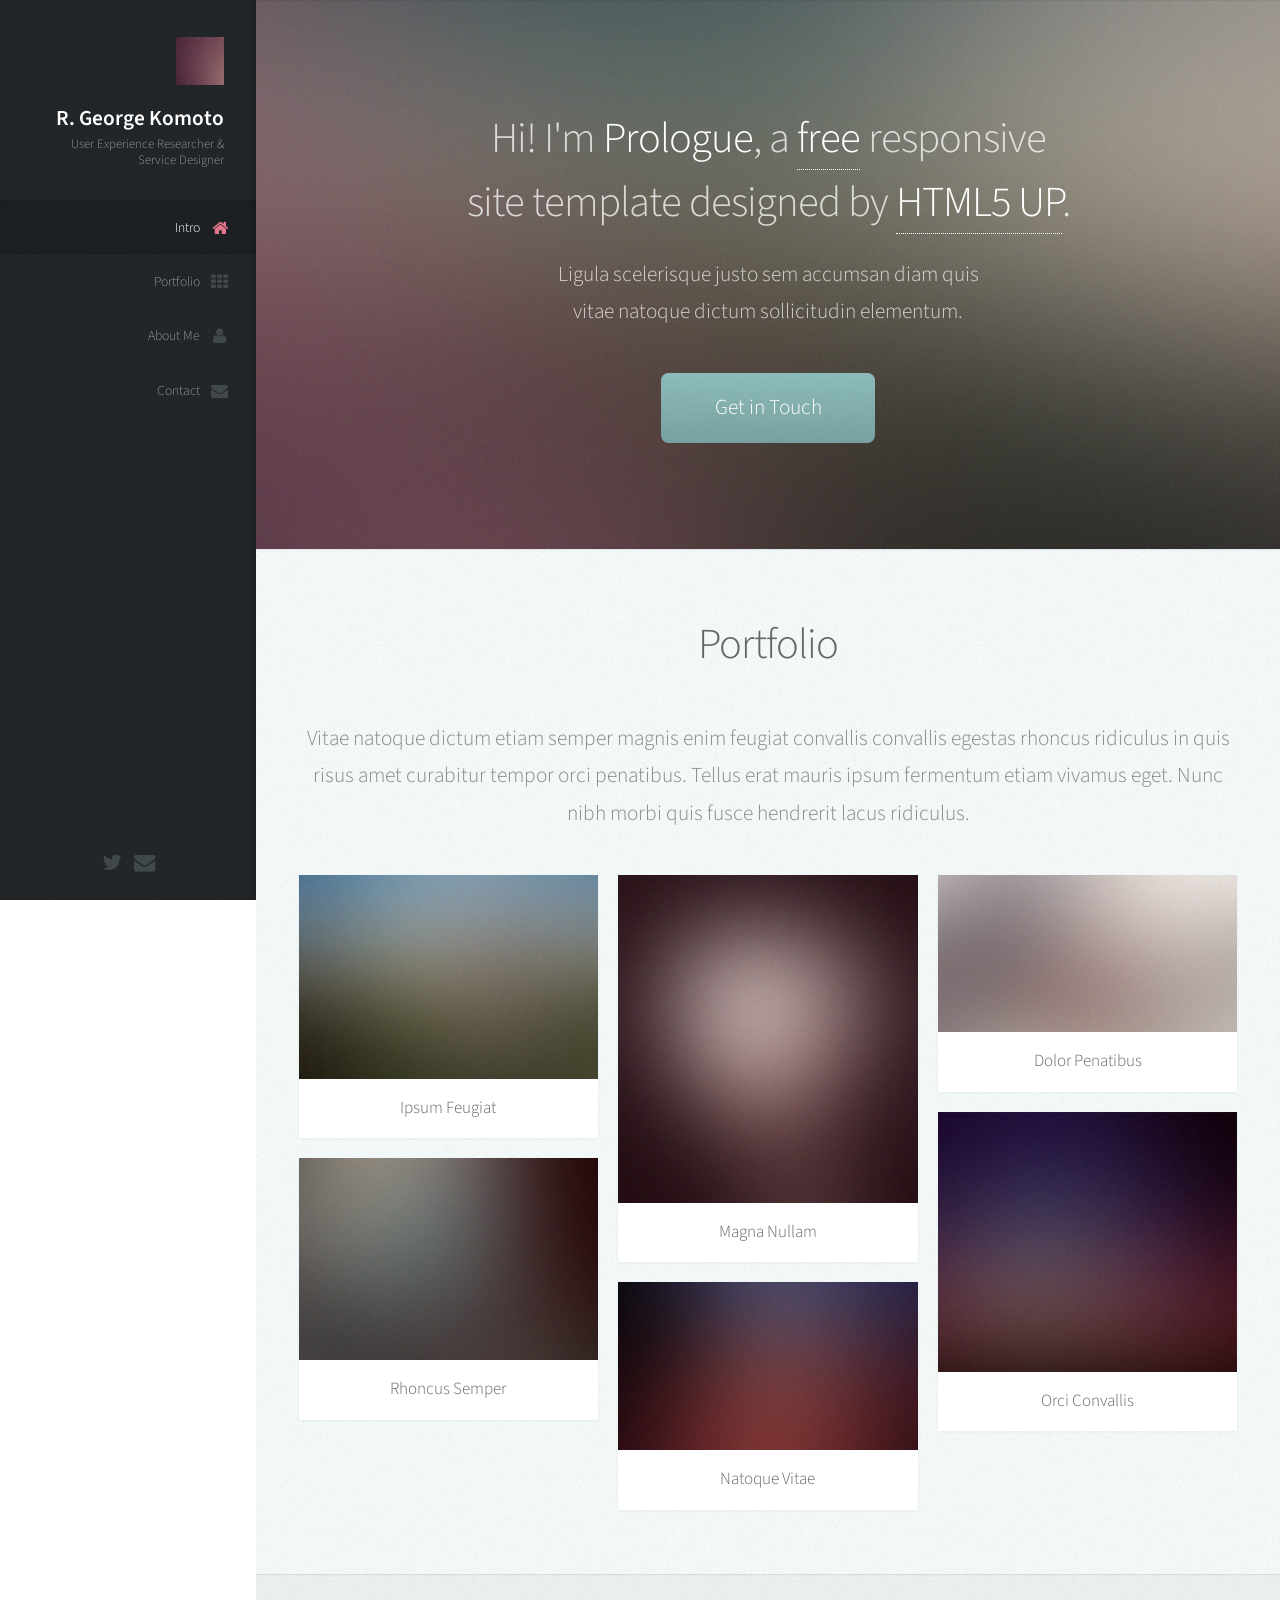
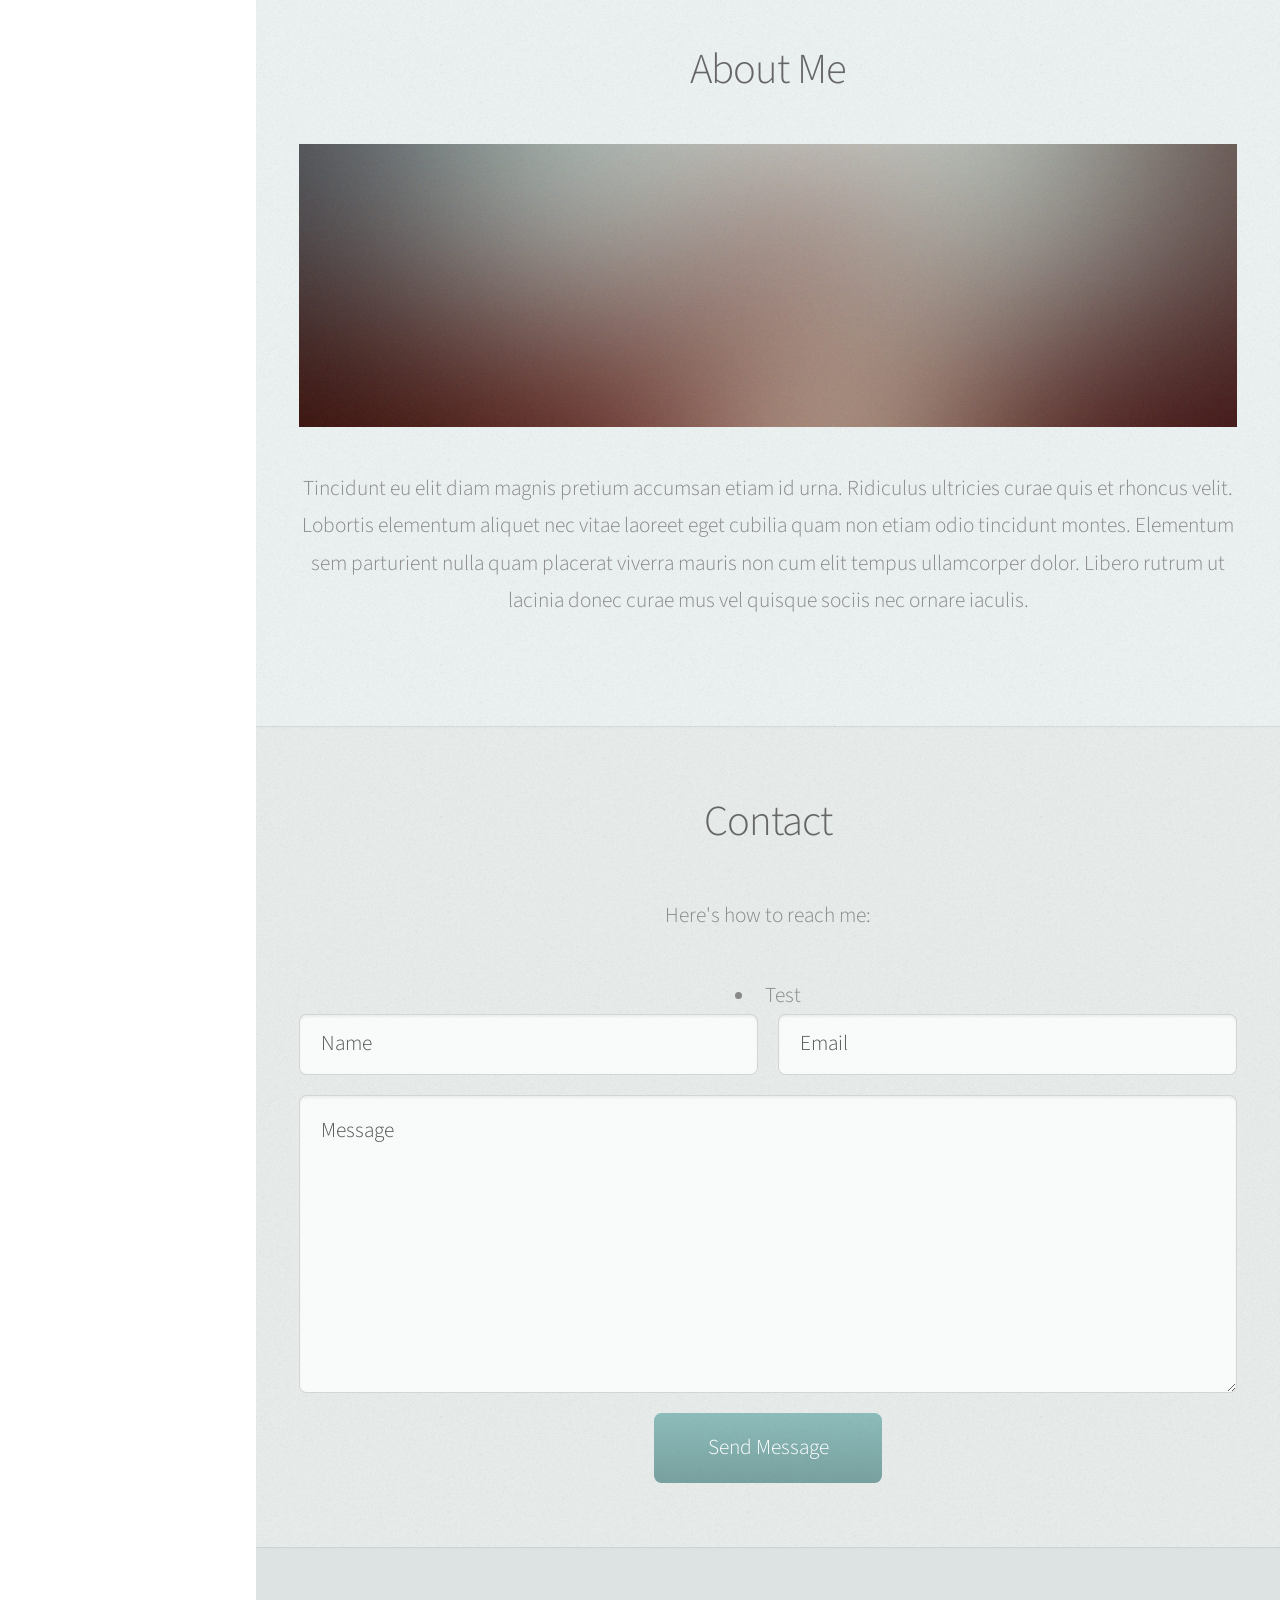
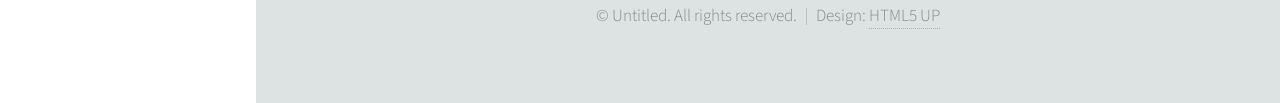
<file: index.html>
<!DOCTYPE HTML>
<!--
	Prologue by HTML5 UP
	html5up.net | @ajlkn
	Free for personal and commercial use under the CCA 3.0 license (html5up.net/license)
-->
<html>
	<head>
		<title>Prologue by HTML5 UP</title>
		<meta charset="utf-8" />
		<meta name="viewport" content="width=device-width, initial-scale=1" />
		<!--[if lte IE 8]><script src="assets/js/ie/html5shiv.js"></script><![endif]-->
		<link rel="stylesheet" href="assets/css/main.css" />
		<!--[if lte IE 8]><link rel="stylesheet" href="assets/css/ie8.css" /><![endif]-->
		<!--[if lte IE 9]><link rel="stylesheet" href="assets/css/ie9.css" /><![endif]-->
	</head>
	<body>

		<!-- Header -->
			<div id="header">

				<div class="top">

					<!-- Logo -->
						<div id="logo">
							<span class="image avatar48"><img src="images/avatar.jpg" alt="" /></span>
							<h1 id="title">R. George Komoto</h1>
							<p>User Experience Researcher & Service Designer</p>
						</div>

					<!-- Nav -->
						<nav id="nav">
							<!--

								Prologue's nav expects links in one of two formats:

								1. Hash link (scrolls to a different section within the page)

								   <li><a href="#foobar" id="foobar-link" class="icon fa-whatever-icon-you-want skel-layers-ignoreHref"><span class="label">Foobar</span></a></li>

								2. Standard link (sends the user to another page/site)

								   <li><a href="http://foobar.tld" id="foobar-link" class="icon fa-whatever-icon-you-want"><span class="label">Foobar</span></a></li>

							-->
							<ul>
								<li><a href="#top" id="top-link" class="skel-layers-ignoreHref"><span class="icon fa-home">Intro</span></a></li>
								<li><a href="#portfolio" id="portfolio-link" class="skel-layers-ignoreHref"><span class="icon fa-th">Portfolio</span></a></li>
								<li><a href="#about" id="about-link" class="skel-layers-ignoreHref"><span class="icon fa-user">About Me</span></a></li>
								<li><a href="#contact" id="contact-link" class="skel-layers-ignoreHref"><span class="icon fa-envelope">Contact</span></a></li>
							</ul>
						</nav>

				</div>

				<div class="bottom">

					<!-- Social Icons -->
						<ul class="icons">
							<li><a href="https://twitter.com/rgeorgek42" target="_blank" class="icon fa-twitter"><span class="label">Twitter</span></a></li>
							<!-- <li><a href="#" class="icon fa-facebook"><span class="label">Facebook</span></a></li>
							<li><a href="#" class="icon fa-github"><span class="label">Github</span></a></li>
							<li><a href="#" class="icon fa-dribbble"><span class="label">Dribbble</span></a></li> -->
							<li><a href="#" class="icon fa-envelope"><span class="label">Email</span></a></li>
						</ul>

				</div>

			</div>

		<!-- Main -->
			<div id="main">

				<!-- Intro -->
					<section id="top" class="one dark cover">
						<div class="container">

							<header>
								<h2 class="alt">Hi! I'm <strong>Prologue</strong>, a <a href="http://html5up.net/license">free</a> responsive<br />
								site template designed by <a href="http://html5up.net">HTML5 UP</a>.</h2>
								<p>Ligula scelerisque justo sem accumsan diam quis<br />
								vitae natoque dictum sollicitudin elementum.</p>
							</header>

							<footer>
								<a href="#contact" class="button scrolly">Get in Touch</a>
							</footer>

						</div>
					</section>

				<!-- Portfolio -->
					<section id="portfolio" class="two">
						<div class="container">

							<header>
								<h2>Portfolio</h2>
							</header>

							<p>Vitae natoque dictum etiam semper magnis enim feugiat convallis convallis
							egestas rhoncus ridiculus in quis risus amet curabitur tempor orci penatibus.
							Tellus erat mauris ipsum fermentum etiam vivamus eget. Nunc nibh morbi quis
							fusce hendrerit lacus ridiculus.</p>

							<div class="row">
								<div class="4u 12u$(mobile)">
									<article class="item">
										<a href="#" class="image fit"><img src="images/pic02.jpg" alt="" /></a>
										<header>
											<h3>Ipsum Feugiat</h3>
										</header>
									</article>
									<article class="item">
										<a href="#" class="image fit"><img src="images/pic03.jpg" alt="" /></a>
										<header>
											<h3>Rhoncus Semper</h3>
										</header>
									</article>
								</div>
								<div class="4u 12u$(mobile)">
									<article class="item">
										<a href="#" class="image fit"><img src="images/pic04.jpg" alt="" /></a>
										<header>
											<h3>Magna Nullam</h3>
										</header>
									</article>
									<article class="item">
										<a href="#" class="image fit"><img src="images/pic05.jpg" alt="" /></a>
										<header>
											<h3>Natoque Vitae</h3>
										</header>
									</article>
								</div>
								<div class="4u$ 12u$(mobile)">
									<article class="item">
										<a href="#" class="image fit"><img src="images/pic06.jpg" alt="" /></a>
										<header>
											<h3>Dolor Penatibus</h3>
										</header>
									</article>
									<article class="item">
										<a href="#" class="image fit"><img src="images/pic07.jpg" alt="" /></a>
										<header>
											<h3>Orci Convallis</h3>
										</header>
									</article>
								</div>
							</div>

						</div>
					</section>

				<!-- About Me -->
					<section id="about" class="three">
						<div class="container">

							<header>
								<h2>About Me</h2>
							</header>

							<a href="#" class="image featured"><img src="images/pic08.jpg" alt="" /></a>

							<p>Tincidunt eu elit diam magnis pretium accumsan etiam id urna. Ridiculus
							ultricies curae quis et rhoncus velit. Lobortis elementum aliquet nec vitae
							laoreet eget cubilia quam non etiam odio tincidunt montes. Elementum sem
							parturient nulla quam placerat viverra mauris non cum elit tempus ullamcorper
							dolor. Libero rutrum ut lacinia donec curae mus vel quisque sociis nec
							ornare iaculis.</p>

						</div>
					</section>

				<!-- Contact -->
					<section id="contact" class="four">
						<div class="container">

							<header>
								<h2>Contact</h2>
							</header>

							<p>Here's how to reach me:
							</p>
                              <li>Test</li>
							<form method="post" action="#">
								<div class="row">
									<div class="6u 12u$(mobile)"><input type="text" name="name" placeholder="Name" /></div>
									<div class="6u$ 12u$(mobile)"><input type="text" name="email" placeholder="Email" /></div>
									<div class="12u$">
										<textarea name="message" placeholder="Message"></textarea>
									</div>
									<div class="12u$">
										<input type="submit" value="Send Message" />
									</div>
								</div>
							</form>

						</div>
					</section>

			</div>

		<!-- Footer -->
			<div id="footer">

				<!-- Copyright -->
					<ul class="copyright">
						<li>&copy; Untitled. All rights reserved.</li><li>Design: <a href="http://html5up.net">HTML5 UP</a></li>
					</ul>

			</div>

		<!-- Scripts -->
			<script src="assets/js/jquery.min.js"></script>
			<script src="assets/js/jquery.scrolly.min.js"></script>
			<script src="assets/js/jquery.scrollzer.min.js"></script>
			<script src="assets/js/skel.min.js"></script>
			<script src="assets/js/util.js"></script>
			<!--[if lte IE 8]><script src="assets/js/ie/respond.min.js"></script><![endif]-->
			<script src="assets/js/main.js"></script>

	</body>
</html>
</file>
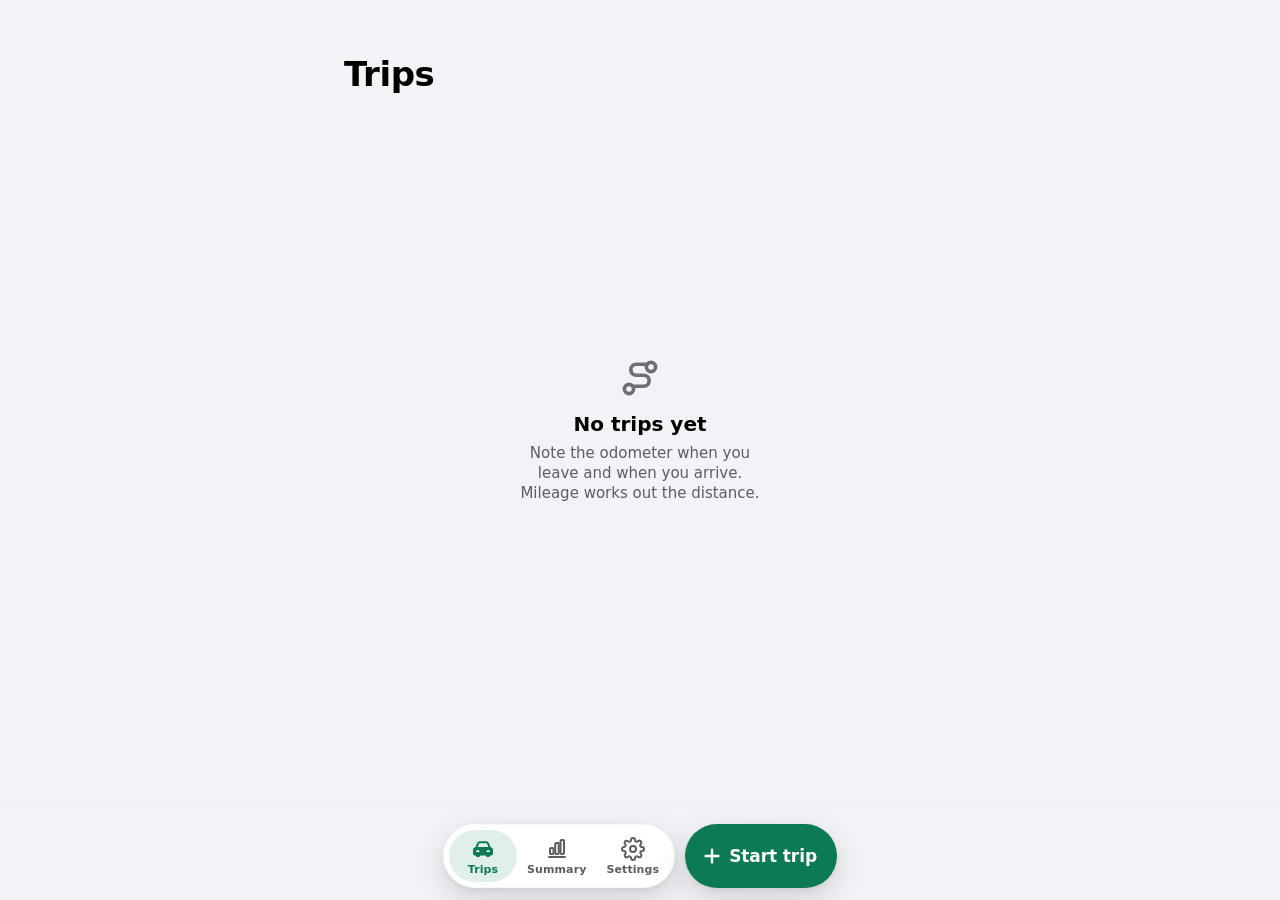
<file: mileage/index.html>
<!DOCTYPE html>
<html lang="en">
<head>
  <meta charset="utf-8">
  <meta name="viewport" content="width=device-width, initial-scale=1, viewport-fit=cover">
  <title>Mileage</title>
  <meta name="description" content="A fast, private mileage log for iPhone. Log a trip in two taps, track your deduction, export for taxes. Works offline; your data never leaves your device.">
  <meta name="color-scheme" content="light dark">
  <meta name="theme-color" content="#F2F2F7" media="(prefers-color-scheme: light)">
  <meta name="theme-color" content="#000000" media="(prefers-color-scheme: dark)">
  <meta name="apple-mobile-web-app-capable" content="yes">
  <meta name="mobile-web-app-capable" content="yes">
  <meta name="apple-mobile-web-app-status-bar-style" content="default">
  <meta name="apple-mobile-web-app-title" content="Mileage">
  <meta name="format-detection" content="telephone=no">
  <link rel="manifest" href="./manifest.webmanifest">
  <link rel="icon" href="./icons/icon.svg" type="image/svg+xml">
  <link rel="apple-touch-icon" href="./icons/icon-180.png">
  <link rel="stylesheet" href="./css/tokens.css">
  <link rel="stylesheet" href="./css/base.css">
  <link rel="stylesheet" href="./css/trips.css">
  <link rel="stylesheet" href="./css/entry.css">
  <link rel="stylesheet" href="./css/summary.css">
  <link rel="stylesheet" href="./css/settings.css">
</head>
<body>
  <div id="top-bar" class="top-bar"><a class="top-bar-back" hidden></a><span class="top-bar-title" aria-hidden="true"></span></div>
  <main id="tab-root" class="tab-root" tabindex="-1"></main>
  <nav id="tab-bar" class="tab-bar-wrap" aria-label="Main"></nav>
  <div id="sheet-root" class="sheet-root" hidden></div>
  <div id="alert-root" class="alert-root" hidden></div>
  <div id="toast-root" class="toast-root" aria-live="polite"></div>
  <noscript><div class="page"><div class="card">Mileage needs JavaScript to run.</div></div></noscript>
  <script type="module" src="./js/app.js"></script>
</body>
</html>
</file>
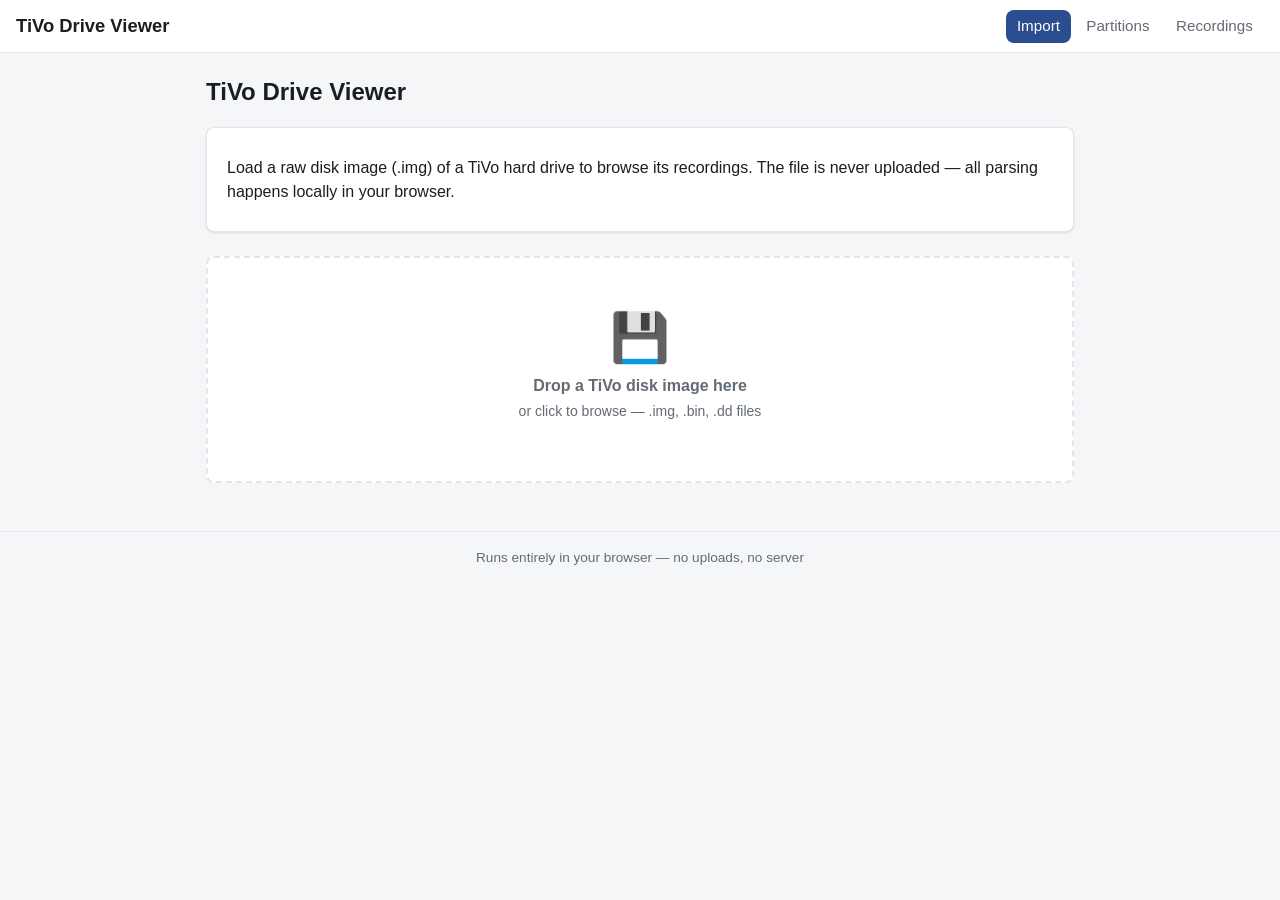
<file: tivo/index.html>
<!DOCTYPE html>
<html lang="en">
<head>
  <meta charset="UTF-8">
  <meta name="viewport" content="width=device-width, initial-scale=1">
  <title>TiVo Drive Viewer</title>
  <link rel="stylesheet" href="./css/app.css">
</head>
<body>
  <header class="app-header">
    <span class="app-brand">TiVo Drive Viewer</span>
    <nav class="app-nav">
      <a href="#/" data-nav="import">Import</a>
      <a href="#/partitions" data-nav="partitions">Partitions</a>
      <a href="#/recordings" data-nav="recordings">Recordings</a>
    </nav>
  </header>

  <main id="app" class="app-main"></main>

  <footer class="app-footer">
    <span>Runs entirely in your browser &mdash; no uploads, no server</span>
  </footer>

  <script type="module" src="./js/app.js"></script>
</body>
</html>
</file>
<file: assets/css/ie8.css>
/*
	Prologue by HTML5 UP
	html5up.net | @ajlkn
	Free for personal and commercial use under the CCA 3.0 license (html5up.net/license)
*/

/* Section/Article */

	section > .last-child, section.last-child, article > .last-child, article.last-child {
		margin-bottom: 0;
	}

/* Form */

	form input[type="text"],
	form input[type="email"],
	form input[type="password"],
	form select,
	form textarea {
		-ms-behavior: url("assets/js/ie/PIE.htc");
	}

/* Button */

	input[type="button"],
	input[type="submit"],
	input[type="reset"],
	button,
	.button {
		-ms-behavior: url("assets/js/ie/PIE.htc");
	}

/* Header */

	#nav ul li a {
		color: #888;
	}

		#nav ul li a.active {
			background: #1C2022;
		}

	#headerToggle .toggle {
		background-color: #888;
	}

/* Main */

	#main > section.cover {
		background-position: auto;
		-ms-behavior: url("assets/js/ie/backgroundsize.min.htc");
	}
</file>
<file: assets/css/ie9.css>
/*
	Prologue by HTML5 UP
	html5up.net | @ajlkn
	Free for personal and commercial use under the CCA 3.0 license (html5up.net/license)
*/

/* Button */

	input[type="button"],
	input[type="submit"],
	input[type="reset"],
	button,
	.button {
		background-image: url("images/ie/grad0-15.svg");
	}
</file>
<file: mileage/css/tokens.css>
/* Mileage — design tokens
   Light and dark schemes, iOS-native type scale, spacing, radii.
   Contrast targets: body text >= 7:1, secondary text >= 4.5:1, accent on bg >= 4.5:1. */

:root {
  color-scheme: light dark;

  /* Safe areas (overridable by the screenshot harness) */
  --safe-top: env(safe-area-inset-top, 0px);
  --safe-bottom: env(safe-area-inset-bottom, 0px);
  --safe-left: env(safe-area-inset-left, 0px);
  --safe-right: env(safe-area-inset-right, 0px);

  /* Layout */
  --gutter: 16px;
  --top-bar-h: 44px;
  --tab-bar-h: 64px;
  --tab-bar-gap: 12px;
  --content-bottom: calc(var(--tab-bar-h) + var(--tab-bar-gap) + var(--safe-bottom) + 24px);

  /* Radii */
  --r-card: 16px;
  --r-control: 12px;
  --r-button: 14px;
  --r-pill: 999px;
  --r-sheet: 22px;

  /* Type (iOS Dynamic Type "Large") */
  --font: -apple-system, BlinkMacSystemFont, "SF Pro Text", "SF Pro Display", system-ui, "Helvetica Neue", Helvetica, Arial, sans-serif;
  --font-mono: ui-monospace, "SF Mono", Menlo, monospace;
  --fs-large-title: 34px; --lh-large-title: 41px;
  --fs-title1: 28px;      --lh-title1: 34px;
  --fs-title2: 22px;      --lh-title2: 28px;
  --fs-title3: 20px;      --lh-title3: 25px;
  --fs-headline: 17px;    --lh-headline: 22px;
  --fs-body: 17px;        --lh-body: 22px;
  --fs-callout: 16px;     --lh-callout: 21px;
  --fs-subhead: 15px;     --lh-subhead: 20px;
  --fs-footnote: 13px;    --lh-footnote: 18px;
  --fs-caption: 12px;     --lh-caption: 16px;
  --fs-caption2: 11px;    --lh-caption2: 13px;

  /* Motion */
  --ease-out: cubic-bezier(0.32, 0.72, 0, 1);
  --ease-standard: cubic-bezier(0.2, 0, 0, 1);
  --dur-fast: 160ms;
  --dur-sheet: 380ms;

  /* Light scheme */
  --bg: #F2F2F7;
  --bg-elevated: #FFFFFF;
  --bg-elevated-2: #FFFFFF;
  --fill: rgba(118, 118, 128, 0.12);
  --fill-strong: rgba(118, 118, 128, 0.20);
  --label: #000000;
  --label-2: #5C5C61;          /* 5.9:1 on #F2F2F7, 6.9:1 on white */
  --label-3: #6E6E74;          /* placeholders and hints: 5.1:1 on white, 4.5:1 on the page */
  --separator: rgba(60, 60, 67, 0.18);
  --separator-opaque: #D8D8DC;
  --accent: #0B7A55;           /* 5.4:1 with white */
  --accent-hover: #096646;
  --accent-soft: rgba(11, 122, 85, 0.12);
  --accent-soft-2: rgba(11, 122, 85, 0.18);
  --sheet-bg: #F2F2F7;
  --sheet-cell: #FFFFFF;
  --sheet-glass: rgba(255, 255, 255, 0.965);
  --seg-thumb: #FFFFFF;
  --placeholder-hero: #949499;    /* hint tone for 44pt placeholders: 3.1:1 on white, the large-text floor */
  --accent-ink: #0A714F;          /* accent text on the accent tint: 4.6:1 on the page, 5.1:1 on a card */
  --on-accent: #FFFFFF;
  --danger: #C8102E;           /* 6.0:1 on white */
  --danger-soft: rgba(200, 16, 46, 0.10);
  --warning: #9A5B00;
  --warning-soft: rgba(154, 91, 0, 0.12);

  /* Purpose colors (dot/tint + text on white >= 4.5:1) */
  --p-business: #0B7A55;
  --p-personal: #6E6E73;
  --p-medical: #2D5EC8;
  --p-charity: #A8580C;

  /* Chart palette */
  --chart-1: #0B7A55;
  --chart-2: #2D5EC8;
  --chart-3: #A8580C;
  --chart-muted: #C7C7CC;
  --chart-grid: rgba(60, 60, 67, 0.12);

  /* Glass (floating bars, sheets) */
  --glass-bg: rgba(255, 255, 255, 0.965);
  --glass-border: rgba(0, 0, 0, 0.06);
  --glass-highlight: rgba(255, 255, 255, 0.85);
  --shadow-float: 0 10px 30px rgba(0, 0, 0, 0.14), 0 2px 6px rgba(0, 0, 0, 0.06);
  --shadow-sheet: 0 -8px 40px rgba(0, 0, 0, 0.18);
  --shadow-thumb: 0 3px 8px rgba(0, 0, 0, 0.12), 0 3px 1px rgba(0, 0, 0, 0.04);
  --scrim: rgba(0, 0, 0, 0.32);
  --toast-bg: #1C1C1E;
  --toast-fg: #FFFFFF;
  --toast-action: #5FD3A4;
}

@media (prefers-color-scheme: dark) {
  :root:not([data-theme="light"]) {
    --bg: #000000;
    --bg-elevated: #1C1C1E;
    --bg-elevated-2: #2C2C2E;
    --fill: rgba(118, 118, 128, 0.24);
    --fill-strong: rgba(118, 118, 128, 0.36);
    --label: #FFFFFF;
    --label-2: #B4B4B9;        /* 8.2:1 on #1C1C1E, APCA 60 */
    --label-3: #98989C;
    --separator: rgba(84, 84, 88, 0.65);
    --separator-opaque: #38383A;
    --accent: #3DCA94;         /* 8.2:1 on #1C1C1E, APCA 60 */
    --accent-hover: #34BC88;
    --accent-soft: rgba(61, 202, 148, 0.16);
    --accent-soft-2: rgba(61, 202, 148, 0.26);
    --accent-ink: #3DCA94;
    --sheet-bg: #1C1C1E;
    --sheet-cell: #2C2C2E;
    --sheet-glass: rgba(44, 44, 46, 0.955);
    --seg-thumb: #636366;
    --placeholder-hero: #78787C;
    --on-accent: #03231A;      /* 7.6:1 on accent, APCA 61 */
    --danger: #FF9790;         /* 8.2:1 on #1C1C1E, APCA 60 */
    --danger-soft: rgba(255, 151, 144, 0.16);
    --warning: #F0B24A;
    --warning-soft: rgba(240, 178, 74, 0.16);

    --p-business: #3DCA94;
    --p-personal: #B4B4B9;
    --p-medical: #8ABAFF;
    --p-charity: #F0A355;

    --chart-1: #3DCA94;
    --chart-2: #8ABAFF;
    --chart-3: #F0A355;
    --chart-muted: #48484A;
    --chart-grid: rgba(255, 255, 255, 0.12);

    --glass-bg: rgba(28, 28, 30, 0.955);
    --glass-border: rgba(255, 255, 255, 0.10);
    --glass-highlight: rgba(255, 255, 255, 0.08);
    --shadow-float: 0 10px 30px rgba(0, 0, 0, 0.55), 0 2px 6px rgba(0, 0, 0, 0.35);
    --shadow-sheet: 0 -8px 40px rgba(0, 0, 0, 0.6);
    --shadow-thumb: 0 3px 8px rgba(0, 0, 0, 0.4);
    --scrim: rgba(0, 0, 0, 0.5);
    --toast-bg: #2C2C2E;
    --toast-fg: #FFFFFF;
    --toast-action: #4CCE9C;
  }
}

:root[data-theme="dark"] {
  --bg: #000000;
  --bg-elevated: #1C1C1E;
  --bg-elevated-2: #2C2C2E;
  --fill: rgba(118, 118, 128, 0.24);
  --fill-strong: rgba(118, 118, 128, 0.36);
  --label: #FFFFFF;
  --label-2: #B4B4B9;
  --label-3: #98989C;
  --separator: rgba(84, 84, 88, 0.65);
  --separator-opaque: #38383A;
  --accent: #3DCA94;
  --accent-hover: #34BC88;
  --accent-soft: rgba(61, 202, 148, 0.16);
  --accent-soft-2: rgba(61, 202, 148, 0.26);
  --accent-ink: #3DCA94;
  --sheet-bg: #1C1C1E;
  --sheet-cell: #2C2C2E;
  --sheet-glass: rgba(44, 44, 46, 0.955);
  --seg-thumb: #636366;
  --placeholder-hero: #78787C;
  --on-accent: #03231A;
  --danger: #FF9790;
  --danger-soft: rgba(255, 151, 144, 0.16);
  --warning: #F0B24A;
  --warning-soft: rgba(240, 178, 74, 0.16);
  --p-business: #3DCA94;
  --p-personal: #B4B4B9;
  --p-medical: #8ABAFF;
  --p-charity: #F0A355;
  --chart-1: #3DCA94;
  --chart-2: #8ABAFF;
  --chart-3: #F0A355;
  --chart-muted: #48484A;
  --chart-grid: rgba(255, 255, 255, 0.12);
  --glass-bg: rgba(28, 28, 30, 0.955);
  --glass-border: rgba(255, 255, 255, 0.10);
  --glass-highlight: rgba(255, 255, 255, 0.08);
  --shadow-float: 0 10px 30px rgba(0, 0, 0, 0.55), 0 2px 6px rgba(0, 0, 0, 0.35);
  --shadow-sheet: 0 -8px 40px rgba(0, 0, 0, 0.6);
  --shadow-thumb: 0 3px 8px rgba(0, 0, 0, 0.4);
  --scrim: rgba(0, 0, 0, 0.5);
  --toast-bg: #2C2C2E;
  --toast-fg: #FFFFFF;
  --toast-action: #4CCE9C;
}
</file>
<file: mileage/css/base.css>
/* Mileage — base: reset, shell, shared components */

*, *::before, *::after { box-sizing: border-box; }

html {
  -webkit-text-size-adjust: 100%;
  text-size-adjust: 100%;
  background: var(--bg);
}

body {
  margin: 0;
  min-height: 100dvh;
  background: var(--bg);
  color: var(--label);
  font-family: var(--font);
  font-size: var(--fs-body);
  line-height: var(--lh-body);
  -webkit-font-smoothing: antialiased;
  -moz-osx-font-smoothing: grayscale;
  -webkit-tap-highlight-color: transparent;
  overscroll-behavior-y: none;
  font-feature-settings: "kern";
}

body.sheet-open,
body.alert-open { overflow: hidden; }
html:has(body.sheet-open), body.sheet-open { background: #000; }

h1, h2, h3, h4, p { margin: 0; }
button, input, select, textarea { font: inherit; color: inherit; }
button { background: none; border: 0; padding: 0; cursor: pointer; text-align: inherit; }
a { color: var(--accent); text-decoration: none; }
img, svg { display: block; }
input::-webkit-outer-spin-button, input::-webkit-inner-spin-button { -webkit-appearance: none; margin: 0; }
input[type="number"] { -moz-appearance: textfield; appearance: textfield; }
input[type="date"], input[type="text"], input[type="search"], textarea, select { -webkit-appearance: none; appearance: none; border-radius: 0; }

:focus { outline: none; }
:focus-visible { outline: 2px solid var(--accent); outline-offset: 2px; border-radius: 6px; }

.sr-only {
  position: absolute !important; width: 1px; height: 1px; padding: 0; margin: -1px;
  overflow: hidden; clip: rect(0 0 0 0); white-space: nowrap; border: 0;
}

table.sr-only, .sr-only table { display: block; width: 1px; }

[hidden] { display: none !important; }

.kb-proxy {
  position: fixed;
  top: 0; left: 0;
  width: 1px; height: 1px;
  padding: 0; border: 0;
  opacity: 0;
  font-size: 16px;
  pointer-events: none;
}

/* In-card heading (uppercase footnote, like .section-title without its outer spacing) */
.card-title {
  font-size: var(--fs-footnote);
  line-height: var(--lh-footnote);
  font-weight: 600;
  color: var(--label-2);
  text-transform: uppercase;
  letter-spacing: 0.4px;
}

.num, .tabular { font-variant-numeric: tabular-nums; }

/* ---------- Type helpers ---------- */
.large-title { font-size: var(--fs-large-title); line-height: var(--lh-large-title); font-weight: 700; letter-spacing: -0.4px; }
.title1 { font-size: var(--fs-title1); line-height: var(--lh-title1); font-weight: 700; letter-spacing: -0.3px; }
.title2 { font-size: var(--fs-title2); line-height: var(--lh-title2); font-weight: 700; letter-spacing: -0.2px; }
.title3 { font-size: var(--fs-title3); line-height: var(--lh-title3); font-weight: 600; }
.headline { font-size: var(--fs-headline); line-height: var(--lh-headline); font-weight: 600; }
.body { font-size: var(--fs-body); line-height: var(--lh-body); }
.callout { font-size: var(--fs-callout); line-height: var(--lh-callout); }
.subhead { font-size: var(--fs-subhead); line-height: var(--lh-subhead); }
.footnote { font-size: var(--fs-footnote); line-height: var(--lh-footnote); }
.caption { font-size: var(--fs-caption); line-height: var(--lh-caption); }
.muted { color: var(--label-2); }
.accent { color: var(--accent); }
.danger { color: var(--danger); }

/* ---------- Shell: tab root and pages ---------- */
.tab-root {
  position: relative;
  min-height: 100dvh;
  transform-origin: 50% 0;
  transition: transform var(--dur-sheet) var(--ease-out), border-radius var(--dur-sheet) var(--ease-out), filter var(--dur-sheet) var(--ease-out);
  background: var(--bg);
}

body.sheet-open .tab-root {
  transform: translateY(var(--safe-top)) scale(0.92);
  border-radius: 16px;
  overflow: hidden;
  height: 100dvh;
  filter: brightness(0.8);
}

.page {
  padding: calc(var(--safe-top) + var(--top-bar-h)) var(--gutter) var(--content-bottom);
  max-width: 640px;
  margin: 0 auto;
}

.page-header {
  padding: 4px 0 12px;
  display: flex;
  align-items: flex-end;
  justify-content: space-between;
  gap: 12px;
}

.page-header .large-title { padding-top: 6px; }

/* Compact top bar that appears when the large title scrolls away */
.top-bar {
  position: fixed;
  top: 0; left: 0; right: 0;
  z-index: 30;
  height: calc(var(--safe-top) + var(--top-bar-h));
  padding-top: var(--safe-top);
  display: flex;
  align-items: center;
  justify-content: center;
  pointer-events: none;
  background: transparent;
  transition: background var(--dur-fast) linear, box-shadow var(--dur-fast) linear;
}

.top-bar-back {
  position: absolute;
  left: 8px;
  bottom: 0;
  height: var(--top-bar-h);
  display: inline-flex;
  align-items: center;
  padding: 0 10px 0 2px;
  color: var(--accent);
  font-size: var(--fs-body);
  pointer-events: auto;
  border-radius: 8px;
}
.top-bar-back svg { width: 26px; height: 26px; margin-right: -2px; }
.top-bar-back:active { opacity: 0.5; }

.top-bar-title {
  font-size: var(--fs-headline);
  font-weight: 600;
  opacity: 0;
  transform: translateY(6px);
  transition: opacity var(--dur-fast) linear, transform var(--dur-fast) var(--ease-standard);
}

.top-bar.is-collapsed {
  background: var(--glass-bg);
  -webkit-backdrop-filter: saturate(180%) blur(20px);
  backdrop-filter: saturate(180%) blur(20px);
  box-shadow: 0 0.5px 0 var(--separator);
}

.top-bar.is-collapsed .top-bar-title { opacity: 1; transform: none; }

/* ---------- Floating tab bar + primary action ---------- */
.tab-bar-wrap {
  position: fixed;
  left: 0; right: 0;
  bottom: calc(var(--safe-bottom) + var(--tab-bar-gap));
  z-index: 40;
  display: flex;
  justify-content: center;
  align-items: center;
  gap: 10px;
  padding: 0 var(--gutter);
  pointer-events: none;
}

.tab-bar-wrap > * { pointer-events: auto; position: relative; z-index: 1; }

/* A scrim under the floating bar so list text never reads through the gaps around it. */
.tab-bar-wrap::before {
  content: "";
  z-index: 0;
  position: absolute;
  left: 0; right: 0; bottom: calc(-1 * (var(--safe-bottom) + var(--tab-bar-gap)));
  height: calc(var(--tab-bar-h) + var(--tab-bar-gap) + var(--safe-bottom) + 28px);
  background: linear-gradient(to top, var(--bg) 42%, color-mix(in srgb, var(--bg) 70%, transparent) 72%, transparent);
  pointer-events: none;
}

.tab-bar {
  display: flex;
  align-items: stretch;
  height: var(--tab-bar-h);
  padding: 6px;
  border-radius: var(--r-pill);
  background: var(--glass-bg);
  -webkit-backdrop-filter: saturate(180%) blur(24px);
  backdrop-filter: saturate(180%) blur(24px);
  box-shadow: var(--shadow-float), inset 0 0 0 0.5px var(--glass-border), inset 0 1px 0 var(--glass-highlight);
  flex: 0 1 auto;
}

.tab {
  display: flex;
  flex-direction: column;
  align-items: center;
  justify-content: center;
  gap: 2px;
  min-width: 68px;
  padding: 0 10px;
  border-radius: var(--r-pill);
  color: var(--label-2);
  font-size: var(--fs-caption2);
  line-height: 13px;
  font-weight: 600;
  letter-spacing: 0.1px;
  transition: background var(--dur-fast) linear, color var(--dur-fast) linear;
}

.tab svg { width: 24px; height: 24px; }

.tab[aria-current="page"] {
  color: var(--accent);
  background: var(--accent-soft);
}

.tab:active { background: var(--fill); }

.action-pill {
  display: inline-flex;
  align-items: center;
  justify-content: center;
  gap: 6px;
  height: var(--tab-bar-h);
  padding: 0 20px 0 16px;
  border-radius: var(--r-pill);
  background: var(--accent);
  color: var(--on-accent);
  font-size: var(--fs-headline);
  font-weight: 600;
  letter-spacing: -0.1px;
  box-shadow: var(--shadow-float);
  white-space: nowrap;
  transition: transform var(--dur-fast) var(--ease-standard), background var(--dur-fast) linear;
}

.action-pill svg { width: 22px; height: 22px; }

/* A trip in progress: the pill finishes it, and a softly pulsing dot marks it as live. */
.live-dot {
  display: inline-block;
  flex: 0 0 auto;
  width: 8px;
  height: 8px;
  border-radius: 50%;
  background: var(--accent);
}
.action-pill.is-live { gap: 9px; padding: 0 20px 0 18px; }
.action-pill .live-dot {
  width: 10px;
  height: 10px;
  background: currentColor;
  animation: live-pulse 2s ease-in-out infinite;
}
@keyframes live-pulse { 0%, 100% { opacity: 1; } 50% { opacity: 0.55; } }
.live-dot.is-live { animation: live-pulse 2s ease-in-out infinite; box-shadow: 0 0 0 3px var(--accent-soft); }
.action-pill:active { transform: scale(0.96); background: var(--accent-hover); }

/* ---------- Cards and grouped lists ---------- */
.card {
  background: var(--bg-elevated);
  border-radius: var(--r-card);
  padding: 16px;
}

.card + .card, .list + .list, .card + .list, .list + .card { margin-top: 16px; }

.section-title {
  font-size: var(--fs-footnote);
  line-height: var(--lh-footnote);
  font-weight: 600;
  color: var(--label-2);
  text-transform: uppercase;
  letter-spacing: 0.4px;
  padding: 0 16px 8px;
  margin-top: 24px;
}

.section-title:first-child { margin-top: 0; }

.section-footer {
  font-size: var(--fs-footnote);
  line-height: var(--lh-footnote);
  color: var(--label-2);
  padding: 8px 16px 0;
}

.list {
  background: var(--bg-elevated);
  border-radius: var(--r-card);
  overflow: hidden;
}

.row {
  display: flex;
  align-items: center;
  gap: 12px;
  min-height: 52px;
  padding: 10px 16px;
  color: var(--label);
  position: relative;
  width: 100%;
  text-align: left;
}

.list > * + *::before,
.row-sep + .row::before {
  content: "";
  position: absolute;
  left: 16px; right: 0; top: 0;
  height: 0.5px;
  background: var(--separator);
}

.list > * { position: relative; }
.list > .has-icon + *::before { left: 60px; }
.section-footer + .list, .section-footer + .card { margin-top: 16px; }

a.row:active, button.row:active { background: var(--fill); }
button.row[disabled], a.row[aria-disabled="true"] { opacity: 0.45; pointer-events: none; }

.row-icon {
  width: 32px; height: 32px;
  border-radius: 8px;
  display: flex; align-items: center; justify-content: center;
  color: var(--on-accent);
  background: var(--accent);
  flex: 0 0 auto;
}
.row-icon svg { width: 20px; height: 20px; }
.row-icon.gray { background: var(--p-personal); color: #fff; }
.row-icon.tint { background: var(--accent-soft); color: var(--accent); }

.row-main { flex: 1 1 auto; min-width: 0; }
.row-title { font-size: var(--fs-body); line-height: var(--lh-body); font-weight: 400; overflow: hidden; text-overflow: ellipsis; white-space: nowrap; }
.row-sub { font-size: var(--fs-subhead); line-height: var(--lh-subhead); color: var(--label-2); overflow: hidden; text-overflow: ellipsis; white-space: nowrap; }
.row-trailing { flex: 0 0 auto; text-align: right; }
.row-value { font-size: var(--fs-body); line-height: var(--lh-body); font-weight: 600; font-variant-numeric: tabular-nums; }
.row-detail { font-size: var(--fs-body); line-height: var(--lh-body); color: var(--label-2); }

.chevron { flex: 0 0 auto; width: 20px; height: 20px; color: var(--label-3); }
.chevron svg { width: 20px; height: 20px; }

/* Purpose dot */
.dot {
  display: inline-block;
  width: 8px; height: 8px;
  border-radius: 50%;
  background: var(--p-business);
  vertical-align: 1px;
  margin-right: 6px;
}
.dot.business { background: var(--p-business); }
.dot.personal { background: var(--p-personal); }
.dot.medical { background: var(--p-medical); }
.dot.charity { background: var(--p-charity); }

/* ---------- Buttons ---------- */
.btn {
  display: inline-flex;
  align-items: center;
  justify-content: center;
  gap: 8px;
  min-height: 50px;
  padding: 0 20px;
  border-radius: var(--r-button);
  font-size: var(--fs-headline);
  font-weight: 600;
  line-height: 1;
  transition: transform var(--dur-fast) var(--ease-standard), background var(--dur-fast) linear, opacity var(--dur-fast) linear;
  user-select: none;
  -webkit-user-select: none;
}
.btn svg { width: 20px; height: 20px; }
.btn:active { transform: scale(0.98); }
.btn[disabled], .btn[aria-disabled="true"] { pointer-events: none; }
.btn-primary[disabled], .btn-primary[aria-disabled="true"] { background: var(--fill); color: var(--label-3); }
.btn-secondary[disabled], .btn-neutral[disabled], .btn-destructive[disabled] { opacity: 0.45; }
.btn-block { display: flex; width: 100%; }
.btn-pill { border-radius: var(--r-pill); }
.btn-sm { min-height: 36px; padding: 0 14px; font-size: var(--fs-subhead); border-radius: 10px; }
.btn-sm svg { width: 16px; height: 16px; }

.btn-primary { background: var(--accent); color: var(--on-accent); }
.btn-primary:active { background: var(--accent-hover); }
.btn-secondary { background: var(--accent-soft); color: var(--accent-ink); }
.btn-secondary:active { background: var(--accent-soft-2); }
.btn-neutral { background: var(--fill); color: var(--label); }
.btn-plain { background: transparent; color: var(--accent); padding: 0 8px; min-height: 44px; }
.btn-destructive { background: var(--bg-elevated); color: var(--danger); }
.btn-destructive:active { background: var(--danger-soft); }
.btn-destructive-fill { background: var(--danger); color: #fff; }

/* Text-style navigation buttons (sheet header) */
.nav-btn {
  min-height: 44px;
  min-width: 44px;
  padding: 0 4px;
  color: var(--accent);
  font-size: var(--fs-body);
  display: inline-flex;
  align-items: center;
  border-radius: 8px;
}
.nav-btn.strong { font-weight: 600; }
.nav-btn:active { opacity: 0.5; }
.nav-btn[disabled] { color: var(--label-3); }

/* ---------- Chips ---------- */
.chip-row {
  display: flex;
  gap: 8px;
  overflow-x: auto;
  scrollbar-width: none;
  padding: 2px var(--gutter) 6px;
  margin: 0 calc(-1 * var(--gutter));
  scroll-snap-type: x proximity;
  scroll-padding-inline: var(--gutter);
}
.chip-row::-webkit-scrollbar { display: none; }
.chip-row > * { scroll-snap-align: start; }

.chip {
  display: inline-flex;
  align-items: center;
  gap: 6px;
  min-height: 44px;
  padding: 0 14px;
  border-radius: var(--r-pill);
  background: var(--bg-elevated);
  color: var(--label);
  font-size: var(--fs-subhead);
  font-weight: 500;
  white-space: nowrap;
  box-shadow: inset 0 0 0 1px var(--separator);
  transition: background var(--dur-fast) linear, transform var(--dur-fast) var(--ease-standard);
}
.chip svg { width: 16px; height: 16px; color: var(--label-2); }
.chip:active { transform: scale(0.97); background: var(--fill); }
.chip.is-selected { background: var(--accent-soft); color: var(--accent-ink); box-shadow: inset 0 0 0 1px var(--accent); }
.chip.is-selected svg { color: var(--accent); }
.chip .chip-meta { color: var(--label-2); font-weight: 400; }
.chip.is-selected .chip-meta { color: var(--accent); }

/* ---------- Segmented control ---------- */
.segmented {
  display: flex;
  background: var(--fill);
  border-radius: 10px;
  padding: 2px;
  position: relative;
}
.seg { flex: 1 1 0; position: relative; min-width: 0; }
.seg input { position: absolute; inset: -6px 0; opacity: 0; margin: 0; width: 100%; height: calc(100% + 12px); cursor: pointer; }
.seg span {
  display: block;
  text-align: center;
  padding: 7px 6px;
  border-radius: 8px;
  font-size: var(--fs-footnote);
  line-height: var(--lh-footnote);
  font-weight: 500;
  color: var(--label);
  white-space: nowrap;
  overflow: hidden;
  text-overflow: ellipsis;
  transition: background var(--dur-fast) linear, box-shadow var(--dur-fast) linear;
}
.seg input:checked + span {
  background: var(--seg-thumb);
  box-shadow: var(--shadow-thumb);
  font-weight: 600;
}
.seg input:focus-visible + span { outline: 2px solid var(--accent); outline-offset: -2px; }
.segmented.lg .seg span { padding: 10px 8px; font-size: var(--fs-subhead); line-height: var(--lh-subhead); }

/* ---------- Switch ---------- */
.switch { position: relative; display: inline-block; width: 51px; height: 31px; flex: 0 0 auto; }
.switch input { position: absolute; inset: -7px -6px; opacity: 0; margin: 0; width: calc(100% + 12px); height: calc(100% + 14px); cursor: pointer; }
.switch-track {
  position: absolute; inset: 0;
  background: var(--fill-strong);
  border-radius: var(--r-pill);
  transition: background var(--dur-fast) linear;
}
.switch-track::after {
  content: "";
  position: absolute;
  top: 2px; left: 2px;
  width: 27px; height: 27px;
  border-radius: 50%;
  background: #fff;
  box-shadow: 0 3px 8px rgba(0,0,0,0.15), 0 3px 1px rgba(0,0,0,0.06);
  transition: transform var(--dur-fast) var(--ease-standard);
}
.switch input:checked + .switch-track { background: var(--accent); }
.switch input:checked + .switch-track::after { transform: translateX(20px); }
.switch input:focus-visible + .switch-track { outline: 2px solid var(--accent); outline-offset: 2px; }

/* ---------- Form fields ---------- */
.field {
  display: flex;
  align-items: center;
  gap: 12px;
  min-height: 52px;
  padding: 4px 16px;
  position: relative;
}
.field + .field::before { content: ""; position: absolute; left: 16px; right: 0; top: 0; height: 0.5px; background: var(--separator); }
.field-label { flex: 0 0 auto; font-size: var(--fs-body); color: var(--label); }
.field-input {
  flex: 1 1 auto;
  min-width: 0;
  background: transparent;
  border: 0;
  padding: 0;
  text-align: right;
  font-size: var(--fs-body);
  color: var(--label);
  min-height: 44px;
}
.field-input::placeholder { color: var(--label-3); }
.field-input.left { text-align: left; }
.field-input[type="date"] { text-align: right; }
.field-input[type="date"]::-webkit-date-and-time-value { text-align: right; }
select.field-input { padding-right: 22px; color: var(--label-2); background: url("data:image/svg+xml,%3Csvg xmlns='http://www.w3.org/2000/svg' width='14' height='14' viewBox='0 0 24 24' fill='none' stroke='%238E8E93' stroke-width='2.4' stroke-linecap='round' stroke-linejoin='round'%3E%3Cpath d='M7 9.5l5-5 5 5M7 14.5l5 5 5-5'/%3E%3C/svg%3E") no-repeat right center; }
.field-stacked { flex-direction: column; align-items: stretch; gap: 4px; padding: 10px 16px; }
.field-stacked .field-label { font-size: var(--fs-footnote); color: var(--label-2); }
.field-stacked .field-input { text-align: left; }
.field .switch { margin-left: auto; }
textarea.field-input { resize: none; line-height: var(--lh-body); }

.input-box {
  width: 100%;
  min-height: 44px;
  padding: 10px 12px;
  border-radius: var(--r-control);
  background: var(--fill);
  border: 0;
  font-size: var(--fs-body);
  color: var(--label);
}
.input-box::placeholder { color: var(--label-3); }

.hint { font-size: var(--fs-footnote); line-height: var(--lh-footnote); color: var(--label-2); }
.error-text { font-size: var(--fs-footnote); line-height: var(--lh-footnote); color: var(--danger); }

/* ---------- Sheet (modal presentation) ---------- */
.sheet-root { position: fixed; inset: 0; z-index: 50; }
.sheet-root[hidden] { display: none; }

.sheet-backdrop {
  position: absolute; inset: 0;
  background: var(--scrim);
  opacity: 0;
  transition: opacity var(--dur-sheet) var(--ease-out);
}

.sheet {
  --bg: var(--sheet-bg);
  --bg-elevated: var(--sheet-cell);
  --glass-bg: var(--sheet-glass);
  position: absolute;
  left: 0; right: 0; bottom: var(--kb-inset, 0px);
  top: calc(var(--safe-top) + 12px);
  display: flex;
  flex-direction: column;
  background: var(--bg);
  border-radius: var(--r-sheet) var(--r-sheet) 0 0;
  box-shadow: var(--shadow-sheet);
  transform: translateY(100%);
  transition: transform var(--dur-sheet) var(--ease-out);
  overflow: hidden;
  max-width: 720px;
  margin: 0 auto;
}

.sheet-root.is-open .sheet-backdrop { opacity: 1; }
.sheet-root.is-open .sheet { transform: translateY(0); }

.sheet-grabber {
  width: 36px; height: 5px;
  border-radius: 3px;
  background: var(--fill-strong);
  margin: 6px auto 0;
  flex: 0 0 auto;
}

.sheet-header {
  display: grid;
  grid-template-columns: 1fr auto 1fr;
  align-items: center;
  min-height: 52px;
  padding: 0 12px;
  flex: 0 0 auto;
}
.sheet-header > :first-child { justify-self: start; }
.sheet-header > :last-child { justify-self: end; }
.sheet-title { font-size: var(--fs-headline); font-weight: 600; text-align: center; }

/* Scroll edge: once the content scrolls under the header, a hairline and a short fade replace the hard cut. */
.sheet-header { position: relative; z-index: 1; transition: box-shadow var(--dur-fast) linear; }
.sheet.is-scrolled .sheet-header { box-shadow: 0 0.5px 0 var(--separator); }
.sheet.is-scrolled .sheet-content {
  -webkit-mask-image: linear-gradient(to bottom, transparent 0, #000 14px);
  mask-image: linear-gradient(to bottom, transparent 0, #000 14px);
}

.sheet-content {
  flex: 1 1 auto;
  overflow-y: auto;
  -webkit-overflow-scrolling: touch;
  padding: 4px var(--gutter) 24px;
  overscroll-behavior: contain;
}

.sheet-footer {
  flex: 0 0 auto;
  padding: 12px var(--gutter) calc(var(--sheet-safe-bottom, var(--safe-bottom)) + 12px);
  background: var(--glass-bg);
  -webkit-backdrop-filter: saturate(180%) blur(20px);
  backdrop-filter: saturate(180%) blur(20px);
  box-shadow: 0 -0.5px 0 var(--separator);
}

/* ---------- Alert (confirm dialog) ---------- */
.alert-root { position: fixed; inset: 0; z-index: 60; display: flex; align-items: center; justify-content: center; }
.alert-root[hidden] { display: none; }
.alert-backdrop { position: absolute; inset: 0; background: var(--scrim); opacity: 0; transition: opacity var(--dur-fast) linear; }
.alert {
  position: relative;
  width: 270px;
  border-radius: 14px;
  background: var(--bg-elevated);
  box-shadow: var(--shadow-float);
  overflow: hidden;
  text-align: center;
  transform: scale(1.1);
  opacity: 0;
  transition: transform var(--dur-fast) var(--ease-out), opacity var(--dur-fast) linear;
}
.alert-root.is-open .alert-backdrop { opacity: 1; }
.alert-root.is-open .alert { transform: none; opacity: 1; }
.alert-body { padding: 20px 16px 16px; }
.alert-title { font-size: var(--fs-headline); font-weight: 600; }
.alert-msg { font-size: var(--fs-footnote); line-height: var(--lh-footnote); color: var(--label-2); margin-top: 4px; }
.alert-actions { display: flex; border-top: 0.5px solid var(--separator); }
.alert-actions button {
  flex: 1 1 0;
  min-height: 44px;
  font-size: var(--fs-body);
  color: var(--accent);
}
.alert-actions button + button { border-left: 0.5px solid var(--separator); }
.alert-actions button.strong { font-weight: 600; }
.alert-actions button.destructive { color: var(--danger); }
.alert-actions button:active { background: var(--fill); }

/* ---------- Toast ---------- */
.toast-root {
  position: fixed;
  left: 0; right: 0;
  bottom: calc(var(--safe-bottom) + var(--tab-bar-h) + var(--tab-bar-gap) + 12px);
  z-index: 45;
  display: flex;
  justify-content: center;
  pointer-events: none;
  padding: 0 var(--gutter);
}
.toast {
  pointer-events: auto;
  display: inline-flex;
  align-items: center;
  gap: 16px;
  max-width: 100%;
  padding: 12px 18px;
  border-radius: var(--r-pill);
  background: var(--toast-bg);
  color: var(--toast-fg);
  font-size: var(--fs-subhead);
  font-weight: 500;
  box-shadow: var(--shadow-float);
  transform: translateY(16px);
  opacity: 0;
  transition: transform 220ms var(--ease-out), opacity 220ms linear;
}
.toast.is-in { transform: none; opacity: 1; }
.toast button { color: var(--toast-action); font-weight: 600; min-height: 32px; padding: 0 4px; }

/* ---------- Empty state ---------- */
.empty-state {
  text-align: center;
  padding: 40px 24px;
}
.empty-state svg { margin: 0 auto 16px; }
.empty-state .title3 { margin-bottom: 6px; }
.empty-state p { color: var(--label-2); font-size: var(--fs-subhead); line-height: var(--lh-subhead); max-width: 300px; margin: 0 auto; text-wrap: balance; }
.empty-state .btn { margin-top: 20px; }

/* ---------- Misc ---------- */
.stack { display: flex; flex-direction: column; gap: 12px; }
.inline { display: flex; align-items: center; gap: 8px; }
.spacer { flex: 1 1 auto; }
.divider { height: 0.5px; background: var(--separator); }
.badge {
  display: inline-flex; align-items: center;
  min-height: 22px; padding: 0 8px;
  border-radius: 6px;
  font-size: var(--fs-caption); font-weight: 600;
  background: var(--fill); color: var(--label-2);
}
.badge.accent { background: var(--accent-soft); color: var(--accent); }

@media (prefers-reduced-motion: reduce) {
  *, *::before, *::after { transition-duration: 0.01ms !important; animation-duration: 0.01ms !important; }
  /* A near-zero duration would make an infinite pulse flicker, so stop it outright. */
  .live-dot { animation: none !important; }
}

/* Narrow phones (iPhone SE, mini): keep the tab bar and action pill on one line */
@media (max-width: 384px) {
  .tab { min-width: 58px; padding: 0 6px; }
  .action-pill { padding: 0 16px 0 12px; }
}
@media (max-width: 350px) {
  .action-pill span:not(.live-dot) { position: absolute; width: 1px; height: 1px; overflow: hidden; clip: rect(0 0 0 0); }
  .action-pill { width: var(--tab-bar-h); padding: 0; }
}

/* Larger phones and tablets: keep content readable */
@media (min-width: 720px) {
  :root { --gutter: 24px; }
}
</file>
<file: mileage/css/trips.css>
/* Trips screen (home tab). Everything is scoped under .trips-page. */

/* ---------- Month card ---------- */
.trips-page .month-card { padding: 6px 16px 12px; }

.trips-page .month-nav {
  display: flex;
  align-items: center;
  justify-content: space-between;
  gap: 8px;
  margin: 0 -6px;
}

.trips-page .month-nav-btn {
  position: relative;
  flex: 0 0 auto;
  width: 44px;
  height: 44px;
  display: flex;
  align-items: center;
  justify-content: center;
  border-radius: 50%;
  color: var(--label);
}
.trips-page .month-nav-btn::before {
  content: "";
  position: absolute;
  inset: 6px;
  border-radius: 50%;
  background: var(--fill);
  transition: background var(--dur-fast) linear;
}
.trips-page .month-nav-btn svg { position: relative; width: 20px; height: 20px; }
.trips-page .month-nav-btn:active::before { background: var(--fill-strong); }
.trips-page .month-nav-btn[disabled] { color: var(--label-3); cursor: default; }
.trips-page .month-nav-btn[disabled]::before { opacity: 0.45; }

.trips-page .month-nav-label {
  flex: 1 1 auto;
  min-width: 0;
  font-size: var(--fs-headline);
  line-height: var(--lh-headline);
  font-weight: 600;
  text-align: center;
  white-space: nowrap;
  overflow: hidden;
  text-overflow: ellipsis;
}

.trips-page .month-hero { margin-top: 2px; }

.trips-page .month-distance {
  display: flex;
  align-items: baseline;
  gap: 5px;
  font-variant-numeric: tabular-nums;
  white-space: nowrap;
}
.trips-page .month-distance-value {
  font-size: 38px;
  line-height: 44px;
  font-weight: 600;
  letter-spacing: -0.9px;
}
.trips-page .month-distance-unit {
  font-size: var(--fs-title3);
  line-height: var(--lh-title3);
  font-weight: 500;
  color: var(--label-2);
}

.trips-page .month-value {
  margin-top: 1px;
  font-size: var(--fs-headline);
  line-height: var(--lh-headline);
  font-weight: 600;
  color: var(--accent);
  font-variant-numeric: tabular-nums;
}

/* Purpose split: slim stacked bar with hairline gaps in the card color */
.trips-page .purpose-bar {
  display: flex;
  gap: 2px;
  height: 6px;
  margin-top: 16px;
  border-radius: 3px;
  overflow: hidden;
}
.trips-page .purpose-seg { flex: 1 1 0; min-width: 4px; }
.trips-page .purpose-seg.business { background: var(--p-business); }
.trips-page .purpose-seg.medical { background: var(--p-medical); }
.trips-page .purpose-seg.charity { background: var(--p-charity); }
.trips-page .purpose-seg.personal { background: var(--p-personal); }
.trips-page .purpose-seg.empty { background: var(--fill); }

.trips-page .purpose-legend {
  list-style: none;
  margin: 8px -8px 0;
  padding: 0;
  display: grid;
  grid-template-columns: 1fr 1fr;
  gap: 0 4px;
  font-size: var(--fs-subhead);
  line-height: var(--lh-subhead);
}
.trips-page .purpose-legend li { display: flex; min-width: 0; }
.trips-page .legend-btn {
  display: flex;
  align-items: center;
  gap: 0;
  width: 100%;
  min-height: 34px;
  padding: 0 8px;
  border-radius: 8px;
  white-space: nowrap;
  color: var(--label);
  transition: background var(--dur-fast) linear;
}
/* The row stays 34pt so the card stays short; the touch area is expanded past it. */
.trips-page .legend-btn { position: relative; }
.trips-page .legend-btn::after {
  content: "";
  position: absolute;
  inset: -5px 0;
}
.trips-page .legend-btn:active { background: var(--fill); }
.trips-page .legend-btn.is-on { background: var(--fill); font-weight: 600; }
.trips-page .legend-name { overflow: hidden; text-overflow: ellipsis; }
.trips-page .purpose-legend .dot { margin-right: 6px; vertical-align: 0; }
.trips-page .legend-mi { margin-left: 4px; color: var(--label-2); font-variant-numeric: tabular-nums; }

.trips-page .month-foot {
  margin-top: 12px;
  padding-top: 10px;
  border-top: 0.5px solid var(--separator);
  font-size: var(--fs-footnote);
  line-height: var(--lh-footnote);
  color: var(--label-2);
  font-variant-numeric: tabular-nums;
}

/* ---------- Quick log chips ---------- */
.trips-page .chip-row { scroll-padding-inline: var(--gutter); padding-bottom: 0; }
.trips-page .quick-chip { min-height: 44px; max-width: 264px; }
.trips-page .quick-chip svg { flex: 0 0 auto; color: var(--accent); }
.trips-page .quick-chip .chip-label { min-width: 0; overflow: hidden; text-overflow: ellipsis; }
.trips-page .quick-chip .chip-meta { flex: 0 0 auto; margin-left: 2px; font-variant-numeric: tabular-nums; }

/* ---------- Day groups ---------- */
.trips-page .day-heading {
  display: flex;
  align-items: baseline;
  justify-content: space-between;
  gap: 12px;
  margin-top: 24px;
  padding: 0 16px 7px;
  font-size: var(--fs-subhead);
  line-height: var(--lh-subhead);
  font-weight: 600;
  letter-spacing: -0.1px;
}
.trips-page .day-label { min-width: 0; overflow: hidden; text-overflow: ellipsis; white-space: nowrap; }
.trips-page .day-total {
  flex: 0 0 auto;
  font-size: var(--fs-footnote);
  line-height: var(--lh-footnote);
  font-weight: 400;
  color: var(--label-2);
  font-variant-numeric: tabular-nums;
}

/* ---------- Trip rows ---------- */
.trips-page .trip-row { min-height: 60px; padding: 10px 16px; align-items: center; }
/* Never truncate the destination: wrap to two lines and let the row grow. */
.trips-page .trip-row .row-title {
  white-space: normal;
  display: -webkit-box;
  -webkit-box-orient: vertical;
  -webkit-line-clamp: 2;
  line-clamp: 2;
  overflow: hidden;
  font-weight: 400;
}
.trips-page .trip-row .row-title .arrow { color: var(--label-2); font-weight: 400; }
.trips-page .trip-row .row-sub { font-size: var(--fs-footnote); line-height: var(--lh-footnote); }
.trips-page .trip-row .row-trailing { display: flex; flex-direction: column; align-items: flex-end; }
.trips-page .trip-row .row-money {
  font-size: var(--fs-subhead);
  line-height: var(--lh-footnote); /* matches the 18px sub-line so both columns are 40px and baselines align */
  color: var(--label-2);
  font-variant-numeric: tabular-nums;
}
.trips-page .trip-row .row-money.is-none { color: var(--label-3); }

/* ---------- Empty month (trips exist elsewhere) ---------- */
.trips-page .month-empty { margin-top: 24px; padding: 20px 16px; text-align: center; }
.trips-page .month-empty.has-action { padding-bottom: 8px; }
.trips-page .month-empty-text { color: var(--label-2); font-size: var(--fs-body); line-height: var(--lh-body); }
.trips-page .month-empty .btn-plain { margin-top: 4px; }

/* ---------- No trips at all ---------- */
.trips-page .empty-state {
  min-height: calc(100dvh - var(--safe-top) - var(--top-bar-h) - var(--content-bottom) - 96px);
  display: flex;
  flex-direction: column;
  align-items: center;
  justify-content: center;
  padding: 24px 24px 40px;
}
.trips-page .empty-icon {
  display: flex;
  align-items: center;
  justify-content: center;
  color: var(--label-3);
  margin-bottom: 12px;
}
.trips-page .empty-icon svg { margin: 0; }

/* Zero month: the deduction is a fact, not an achievement. */
.trips-page .month-value.is-zero { color: var(--label-2); }

/* Quick log shares the day-heading style so one header system runs down the screen. */
.trips-page .quick-log-heading { margin-bottom: 0; }

/* Marks a row whose value includes tolls or parking. */
.trips-page .row-extras {
  margin-left: 2px;
  color: var(--label-3);
  font-weight: 400;
}

/* ---------- Trip in progress ---------- */
.trips-page .live { margin-bottom: 24px; }
.trips-page .live-heading { margin-top: 4px; }
.trips-page .live-heading .day-label { display: inline-flex; align-items: center; gap: 8px; padding-left: 3px; margin-left: -3px; }
.trips-page .live-row { min-height: 68px; padding: 12px 12px 12px 16px; align-items: center; }
.trips-page .live-row .row-title { white-space: normal; font-weight: 500; }
.trips-page .live-row .row-sub {
  white-space: normal;
  font-size: var(--fs-footnote);
  line-height: var(--lh-footnote);
  margin-top: 2px;
  font-variant-numeric: tabular-nums;
}
.trips-page .live-cta {
  flex: 0 0 auto;
  display: inline-flex;
  align-items: center;
  gap: 2px;
  color: var(--accent);
  font-size: var(--fs-body);
  font-weight: 600;
}
.trips-page .live-cta svg { width: 18px; height: 18px; }
.trips-page .live-note {
  margin: 24px 0 0;
  padding: 0 16px;
  text-align: center;
  font-size: var(--fs-subhead);
  line-height: var(--lh-subhead);
  color: var(--label-2);
}
</file>
<file: mileage/css/entry.css>
/* Trip entry sheet. Everything is scoped under .entry. */

/* The form must not break the sheet's flex column (header / scrolling content / sticky footer). */
.entry { display: contents; }

.entry .sheet-content { padding-top: 8px; padding-bottom: 32px; }

/* ---------- Quick picks ---------- */
.entry .quick { margin-bottom: 16px; }
.entry .quick-heading {
  font-size: var(--fs-subhead);
  line-height: var(--lh-subhead);
  font-weight: 600;
  color: var(--label);
  margin: 0;
  padding: 0 16px 8px;
}
.entry .chip svg { color: var(--accent); }
.entry .chip-label {
  max-width: 240px;
  overflow: hidden;
  text-overflow: ellipsis;
  white-space: nowrap;
}

/* ---------- Distance hero ---------- */
.entry .hero-card { padding: 0; overflow: hidden; }

.entry .hero {
  display: flex;
  align-items: baseline;
  justify-content: center;
  gap: 6px;
  min-height: 92px;
  padding: 18px 16px 14px;
  cursor: text;
}

/* Auto-width number input: the sizer mirrors the value so the caret sits next to the unit. */
.entry .hero-grow {
  position: relative;
  display: inline-block;
  min-width: 1ch;
  max-width: calc(100% - 60px);
}
/* The hidden sizer mirrors the value and is the only thing that sets the width, so the unit
   always sits just after the last digit. The field itself is taken out of flow. */
.entry .hero-grow::after {
  content: attr(data-value);
  visibility: hidden;
  white-space: pre;
  display: block;
}
.entry .hero-grow > input {
  position: absolute;
  inset: 0 -12px;
  width: calc(100% + 24px);
}

.entry .hero-num,
.entry .hero-grow::after {
  font-size: 44px;
  line-height: 52px;
  font-weight: 600;
  letter-spacing: -1px;
  font-variant-numeric: tabular-nums;
  color: var(--label);
  font-family: var(--font);
}

.entry .hero-num {
  background: transparent;
  border: 0;
  padding: 0;
  text-align: center;
  caret-color: var(--accent);
}
.entry .hero-num::placeholder { color: var(--placeholder-hero); }
.entry .hero-num:focus-visible { outline: none; }

.entry .hero-out { display: block; }
.entry .hero-out.is-empty { color: var(--label-3); }

.entry .hero-unit {
  font-size: 22px;
  line-height: 28px;
  font-weight: 500;
  color: var(--label-2);
  flex: 0 0 auto;
}

/* Round trip row and odometer fields sit inside the hero card, above the mode toggle. */
.entry .round-row,
.entry .odo .field { position: relative; }
.entry .round-row::before,
.entry .odo::before {
  content: "";
  position: absolute;
  left: 16px; right: 0; top: 0;
  height: 0.5px;
  background: var(--separator);
}
.entry .odo { position: relative; }
.entry .odo .field + .field::before { content: ""; position: absolute; left: 16px; right: 0; top: 0; height: 0.5px; background: var(--separator); }

.entry .field-main { flex: 1 1 auto; min-width: 0; }
.entry .round-row .hint { margin-top: 1px; }
.entry .round-row .field-label { display: block; }

.entry .odo .field-input { max-width: 150px; margin-left: auto; }
.entry .odo-note {
  margin: 0;
  padding: 0 16px 10px;
  text-align: right;
}

.entry .mode-toggle {
  display: block;
  width: 100%;
  min-height: 48px;
  padding: 12px 16px;
  color: var(--accent);
  font-size: var(--fs-subhead);
  font-weight: 500;
  text-align: center;
  position: relative;
}
.entry .mode-toggle::before {
  content: "";
  position: absolute;
  left: 16px; right: 0; top: 0;
  height: 0.5px;
  background: var(--separator);
}
.entry .mode-toggle:active { background: var(--fill); }

/* ---------- Route (From / To with a swap button) ---------- */
.entry .route-list { position: relative; }
.entry .route-fields { position: relative; }
.entry .route-fields .field { padding-right: 60px; }

.entry .swap-btn {
  position: absolute;
  top: 50%;
  right: 8px;
  transform: translateY(-50%);
  width: 44px;
  height: 44px;
  display: flex;
  align-items: center;
  justify-content: center;
  border-radius: 50%;
  color: var(--accent);
}
.entry .swap-btn::before {
  content: "";
  position: absolute;
  inset: 5px;
  border-radius: 50%;
  background: color-mix(in srgb, var(--accent) 12%, var(--bg-elevated));
  transition: background var(--dur-fast) linear;
}
.entry .swap-btn svg { position: relative; }
.entry .swap-btn:active::before { background: color-mix(in srgb, var(--accent) 20%, var(--bg-elevated)); }

/* ---------- Purpose ---------- */
.entry .purpose-list { padding: 8px; background: transparent; }
.entry .purpose-list .segmented { background: var(--fill); }
.entry .purpose-list { padding: 0; }
.entry .purpose-list .segmented { border-radius: var(--r-card); padding: 3px; }
.entry .purpose-list .seg span { border-radius: 13px; }

.entry #e-rate { padding-top: 8px; padding-bottom: 0; }

/* ---------- Details ---------- */
.entry .details-list { margin-top: 16px; }
.entry .details-list textarea.field-input { padding: 2px 0 6px; overflow: hidden; min-height: 28px; }
.entry .details-list .field-stacked .field-label { padding-top: 4px; }

/* Compact stacked fields: iOS uses a tight caption over its value, not a two-line block. */
.entry .route-fields .field-stacked { padding-top: 8px; padding-bottom: 8px; gap: 0; min-height: 60px; }
.entry .route-fields .field-stacked .field-label { font-size: var(--fs-caption); line-height: 15px; letter-spacing: 0.2px; }
.entry .route-fields .field-stacked .field-input { min-height: 28px; }
.entry .details-list .field-stacked { padding-top: 8px; padding-bottom: 8px; gap: 0; }
.entry .details-list .field-stacked .field-label { font-size: var(--fs-caption); line-height: 15px; letter-spacing: 0.2px; padding-top: 0; }
.entry .date-control {
  position: relative;
  display: inline-flex;
  align-items: center;
  justify-content: flex-end;
  min-height: 44px;
  margin-left: auto;
}
.entry .date-display,
.entry .time-display {
  font-size: var(--fs-body);
  line-height: var(--lh-body);
  color: var(--label);
  white-space: nowrap;
  background: var(--fill);
  border-radius: 8px;
  padding: 6px 11px;
}
/* The native control stays on top so it still opens the system picker, but its own text is hidden. */
.entry .date-control input[type="date"] {
  position: absolute;
  inset: 0;
  width: 100%;
  min-height: 44px;
  opacity: 0;
  cursor: pointer;
}
.entry .date-control:focus-within .date-display {
  box-shadow: 0 0 0 2px var(--accent);
  border-radius: 6px;
}

/* ---------- Save route / delete ---------- */
.entry .save-route .field-label { flex: 1 1 auto; padding-right: 12px; }
.entry .delete-btn { margin-top: 24px; }

/* ---------- Footer ---------- */
.entry .sheet-footer .error-text {
  margin: 0 0 8px;
  text-align: center;
}
.entry .sheet-footer .error-text:empty { display: none; }
.entry .sheet-footer .btn { letter-spacing: -0.2px; }

/* Missing-trip state */
.entry[data-mode="missing"] .empty-state { padding-top: 64px; }
.entry[data-mode="missing"] .empty-state svg { color: var(--label-3); }

/* Purpose is a primary choice in this sheet, so its segments meet the 44pt target visually. */
.entry .purpose-list .seg span { padding: 12px 8px; }

/* ---------- Purpose detail ---------- */
.entry .detail-row { margin-top: 10px; }
.entry .detail-chips { padding-top: 0; padding-bottom: 0; }
.entry .detail-chip { min-height: 44px; font-size: var(--fs-footnote); padding: 0 12px; gap: 5px; }
.entry .detail-chip svg { width: 15px; height: 15px; }
.entry .detail-chip.is-add { color: var(--accent); box-shadow: inset 0 0 0 1px var(--separator); }
.entry .detail-chip.is-add svg { color: var(--accent); }

.entry .detail-custom {
  display: flex;
  gap: 8px;
  align-items: center;
  padding: 10px 16px 0;
}
.entry .detail-custom .input-box { flex: 1 1 auto; min-height: 40px; }
.entry .detail-custom .btn { flex: 0 0 auto; min-height: 40px; }

/* ---------- Time ---------- */
.entry .time-control {
  position: relative;
  display: inline-flex;
  align-items: center;
  justify-content: flex-end;
  min-height: 44px;
  margin-left: auto;
}

.entry .time-display.is-empty { color: var(--label-2); }   /* on the capsule fill, tertiary text drops below 4.5:1 */
.entry .time-control input[type="time"] {
  position: absolute;
  inset: 0;
  width: 100%;
  min-height: 44px;
  opacity: 0;
  cursor: pointer;
}
.entry .time-control:focus-within .time-display { box-shadow: 0 0 0 2px var(--accent); border-radius: 8px; }

/* ---------- Tolls and parking ---------- */
.entry .extras-toggle {
  display: flex;
  width: 100%;
  min-height: 44px;
  margin-top: 12px;
  justify-content: center;
  font-size: var(--fs-subhead);
  font-weight: 500;
}
.entry .extras-list { margin-top: 4px; }
.entry .money-field {
  display: inline-flex;
  align-items: baseline;
  gap: 1px;
  margin-left: auto;
}
.entry .money-sign { font-size: var(--fs-body); color: var(--label-2); }
.entry .money-field .field-input {
  width: 96px;
  text-align: right;
  border-radius: 6px;
}
/* Where supported, the field hugs its digits so the dollar sign sits against them. */
@supports (field-sizing: content) {
  .entry .money-field .field-input { field-sizing: content; width: auto; min-width: 2.5ch; max-width: 130px; }
}
.entry .extras-note { padding-bottom: 12px; }

/* ---------- Start sheet, and the finish sheet's start line ---------- */
.entry .hero-label,
.entry .hero-caption {
  margin: 0;
  padding: 16px 16px 0;
  text-align: center;
  font-size: var(--fs-footnote);
  line-height: var(--lh-footnote);
  color: var(--label-2);
}
.entry .hero-label + .hero,
.entry .hero-caption + .hero { min-height: 0; padding-top: 2px; padding-bottom: 10px; }

.entry .start-last {
  display: flex;
  align-items: center;
  justify-content: center;
  flex-wrap: wrap;
  gap: 6px 12px;
  padding: 0 16px 16px;
  text-align: center;
}
/* With the shortcut present, hint left and button right, so the button never moves when the hint changes. */
.entry .start-last.has-action { justify-content: space-between; text-align: left; }
.entry .start-last .btn-sm { min-height: 44px; }
.entry .warn-text {
  margin: -6px 0 0;
  padding: 0 16px 16px;
  text-align: center;
  font-size: var(--fs-footnote);
  line-height: var(--lh-footnote);
  color: var(--warning);
}
.entry .past-trip-link {
  display: flex;
  width: 100%;
  min-height: 44px;
  margin-top: 8px;
  justify-content: center;
  font-size: var(--fs-subhead);
  font-weight: 500;
}
/* Finishing a trip, the route picks sit between the reading and the route fields. */
.entry[data-mode="finish"] .quick { margin: 16px 0 10px; }
.entry .empty-symbol { color: var(--label-3); }

/* ---------- Finish sheet: the end reading leads, the result sits under it ---------- */
.entry .hero-result {
  margin: 0;
  padding: 0 16px 16px;
  text-align: center;
  font-size: var(--fs-headline);
  line-height: var(--lh-headline);
  font-weight: 600;
  color: var(--label);
  font-variant-numeric: tabular-nums;
}
/* Every state keeps the 22pt line box, so the card never changes height as the reading is typed. */
.entry .hero-result.is-empty { font-size: var(--fs-subhead); line-height: 22px; font-weight: 400; color: var(--label-2); }
.entry .hero-result.is-error { font-size: var(--fs-subhead); line-height: 22px; font-weight: 500; color: var(--danger); }

/* Start sheet: a low reading replaces the hint in place, so the card never changes height. */
.entry .start-last .hint.is-warning { color: var(--warning); font-weight: 500; }
</file>
<file: mileage/css/summary.css>
/* Summary screen. Everything is scoped under .summary-page. */

/* ---------- Hero card: year navigator, deduction, purpose split ---------- */
.summary-page .summary-hero-card { padding: 10px 16px 4px; }

.summary-page .summary-yearnav {
  display: flex;
  align-items: center;
  justify-content: space-between;
  gap: 8px;
  margin: 0 -6px; /* the 32px discs sit flush with the card's content edge, as on the Trips tab */
}

.summary-page .summary-yearbtn {
  position: relative;
  flex: 0 0 auto;
  width: 44px;
  height: 44px;
  display: flex;
  align-items: center;
  justify-content: center;
  border-radius: 50%;
  color: var(--label);
}
.summary-page .summary-yearbtn::before {
  content: "";
  position: absolute;
  inset: 6px;
  border-radius: 50%;
  background: var(--fill);
  transition: background var(--dur-fast) linear;
}
.summary-page .summary-yearbtn svg { position: relative; width: 20px; height: 20px; }
.summary-page .summary-yearbtn:active::before { background: var(--fill-strong); }
.summary-page .summary-yearbtn[disabled] { color: var(--label-3); cursor: default; }
.summary-page .summary-yearbtn[disabled]::before { opacity: 0.45; }

.summary-page .summary-yearlabel {
  flex: 1 1 auto;
  min-width: 0;
  text-align: center;
  font-size: var(--fs-headline);
  line-height: var(--lh-headline);
  font-weight: 600;
  font-variant-numeric: tabular-nums;
}

.summary-page .summary-hero { margin-top: 8px; }
.summary-page .summary-hero-label {
  font-size: var(--fs-footnote);
  line-height: var(--lh-footnote);
  color: var(--label-2);
}
.summary-page .summary-hero-value {
  font-size: 40px;
  line-height: 48px;
  font-weight: 600;
  letter-spacing: -0.9px;
  color: var(--accent);
  font-variant-numeric: tabular-nums;
  white-space: nowrap;
}
.summary-page .summary-hero-sub {
  margin-top: 1px;
  font-size: var(--fs-subhead);
  line-height: var(--lh-subhead);
  color: var(--label-2);
  font-variant-numeric: tabular-nums;
}

/* Purpose rows live inside the hero card, flush with its edges, each with a slim share bar */
.summary-page .summary-breakdown { margin: 14px -16px 0; border-top: 0.5px solid var(--separator); }
.summary-page .summary-prow { flex-wrap: wrap; row-gap: 7px; padding: 10px 16px 12px; }
.summary-page .summary-prow .row-trailing { display: flex; flex-direction: column; align-items: flex-end; }
.summary-page .summary-money {
  font-size: var(--fs-subhead);
  line-height: var(--lh-subhead);
  color: var(--label-2);
  font-variant-numeric: tabular-nums;
}
.summary-page .summary-money.is-none { color: var(--label-3); }
.summary-page .summary-pbar {
  flex: 1 0 100%;
  height: 4px;
  border-radius: 2px;
  background: var(--fill);
  overflow: hidden;
}
.summary-page .summary-pbar > span {
  display: block;
  height: 100%;
  min-width: 4px;
  border-radius: 2px;
  background: var(--p-business);
}
.summary-page .summary-pbar.medical > span { background: var(--p-medical); }
.summary-page .summary-pbar.charity > span { background: var(--p-charity); }
.summary-page .summary-pbar.personal > span { background: var(--p-personal); }

/* ---------- Miles by month ---------- */
.summary-page .summary-chart-card { padding: 14px 16px 12px; }
.summary-page .summary-chart-head {
  display: flex;
  flex-wrap: wrap; /* on narrow phones the legend drops under the title instead of splitting it */
  align-items: center;
  justify-content: space-between;
  gap: 4px 12px;
}
.summary-page .summary-card-title {
  font-size: var(--fs-footnote);
  line-height: var(--lh-footnote);
  font-weight: 600;
  color: var(--label-2);
  text-transform: uppercase;
  letter-spacing: 0.4px;
}
.summary-page .summary-chart-caption {
  margin-top: 2px;
  font-size: var(--fs-headline);
  line-height: var(--lh-headline);
  font-weight: 600;
  font-variant-numeric: tabular-nums;
}

.summary-page .summary-legend {
  list-style: none;
  margin: 0;
  padding: 0;
  flex: 0 0 auto;
  display: flex;
  gap: 12px;
  font-size: var(--fs-caption);
  line-height: var(--lh-caption);
  color: var(--label-2);
}
.summary-page .summary-legend li { display: inline-flex; align-items: center; gap: 5px; white-space: nowrap; }
.summary-page .summary-swatch { width: 8px; height: 8px; border-radius: 2px; background: var(--chart-1); flex: 0 0 auto; }
.summary-page .summary-swatch.per { background: var(--chart-muted); }

.summary-page .summary-chart {
  position: relative;
  margin-top: 14px;
  user-select: none;
  -webkit-user-select: none;
}
.summary-page .summary-svg { width: 100%; height: auto; display: block; overflow: visible; }
.summary-page .summary-chart text { font-family: var(--font); fill: var(--label-2); }
.summary-page .summary-tick { font-size: var(--fs-footnote); font-variant-numeric: tabular-nums; }
.summary-page .summary-month { font-size: var(--fs-caption); font-weight: 500; }
.summary-page .summary-month.is-now { fill: var(--label); font-weight: 700; }
.summary-page .summary-maxlbl {
  font-size: var(--fs-caption);
  font-weight: 600;
  fill: var(--label);
  font-variant-numeric: tabular-nums;
  paint-order: stroke fill;
  stroke: var(--bg-elevated);
  stroke-width: 3px;
  stroke-linejoin: round;
}
.summary-page .summary-grid { stroke: var(--chart-grid); stroke-width: 1; }
.summary-page .summary-axis { stroke: var(--separator); stroke-width: 1; }
.summary-page .seg-ded { fill: var(--chart-1); }
.summary-page .seg-per { fill: var(--chart-muted); }
.summary-page .summary-bar { transition: opacity var(--dur-fast) linear; }
.summary-page .summary-chart.is-scrubbing .summary-bar:not(.is-sel) { opacity: 0.4; }

/* Readout layer: one wide hit target over the plot; tap, drag or use the arrow keys */
.summary-page .summary-scrub {
  position: absolute;
  left: 0;
  top: 0;
  touch-action: pan-y;
  cursor: crosshair;
  border-radius: 6px;
}
.summary-page .summary-callout-rule {
  position: absolute;
  width: 1px;
  background: var(--label-3);
  pointer-events: none;
  z-index: 1;
}
.summary-page .summary-callout {
  position: absolute;
  top: 0;
  z-index: 2;
  pointer-events: none;
  padding: 5px 10px 6px;
  border-radius: 10px;
  background: var(--bg-elevated-2);
  box-shadow: 0 0 0 0.5px var(--separator), var(--shadow-thumb);
  text-align: center;
  white-space: nowrap;
}
.summary-page .summary-callout-title { font-size: var(--fs-caption); line-height: var(--lh-caption); font-weight: 500; color: var(--label-2); }
.summary-page .summary-callout-value { font-size: var(--fs-headline); line-height: var(--lh-headline); font-weight: 600; font-variant-numeric: tabular-nums; }
.summary-page .summary-callout-sub { font-size: var(--fs-caption); line-height: var(--lh-caption); color: var(--label-2); font-variant-numeric: tabular-nums; }

.summary-page .summary-chart-empty {
  position: absolute;
  left: 0;
  right: 0;
  display: flex;
  align-items: center;
  justify-content: center;
  font-size: var(--fs-subhead);
  line-height: var(--lh-subhead);
  color: var(--label-2);
}

/* ---------- Rates and export ---------- */
.summary-page .row[disabled] { opacity: 0.45; pointer-events: none; }
.summary-page .summary-rates .row-sub {
  font-size: var(--fs-footnote);
  line-height: var(--lh-footnote);
  white-space: normal;
  font-variant-numeric: tabular-nums;
}

/* ---------- No trips at all ---------- */
.summary-page .empty-state {
  min-height: calc(100dvh - var(--safe-top) - var(--top-bar-h) - var(--content-bottom) - 96px);
  display: flex;
  flex-direction: column;
  align-items: center;
  justify-content: center;
  padding: 24px 24px 40px;
}
.summary-page .summary-empty-icon {
  width: 72px;
  height: 72px;
  margin-bottom: 18px;
  border-radius: 50%;
  background: var(--accent-soft);
  color: var(--accent);
  display: flex;
  align-items: center;
  justify-content: center;
}
.summary-page .summary-empty-icon svg { margin: 0; }

/* Explain the headline when it is more than mileage alone. */
.summary-page .summary-hero-split {
  margin-top: 4px;
  font-size: var(--fs-footnote);
  line-height: var(--lh-footnote);
  color: var(--label-2);
  font-variant-numeric: tabular-nums;
}
</file>
<file: mileage/css/settings.css>
/* Mileage — Settings tab. Everything is scoped under .settings-page so nothing leaks. */

/* ---------- Rows rendered as links / buttons ---------- */
.settings-page a.row { color: var(--label); }
.settings-page .row-main > *, .settings-page .row-trailing > * { display: block; }
.settings-page .row-title .badge { display: inline-flex; margin-left: 6px; vertical-align: 2px; }
.settings-page .row-title { font-weight: 400; }
.settings-page .row.add .row-title,
.settings-page .row.action .row-title { color: var(--accent); }
.settings-page .row.action.danger .row-title { color: var(--danger); }
.settings-page .row-sub .dot { vertical-align: 0; }

/* Hairlines between mixed .field / .row children of one list */
.settings-page .list > .field + .row::before,
.settings-page .list > .row + .field::before {
  content: "";
  position: absolute;
  left: 16px; right: 0; top: 0;
  height: 0.5px;
  background: var(--separator);
}

/* ---------- 44pt hit areas without changing the visual sizes ---------- */
.settings-page .seg input { top: -6px; bottom: -6px; height: auto; }             /* 32pt control, 44pt target */
.settings-page .field > .field-input { min-height: 44px; margin-top: -4px; margin-bottom: -4px; }
.settings-page .switch input { top: -7px; bottom: -6px; height: auto; }          /* 31pt switch, 44pt target */

/* ---------- Inline controls inside .field ---------- */
.settings-page .field > .segmented { margin-left: auto; flex: 0 0 auto; width: 188px; }
.settings-page .field > select.field-input { color: var(--label-2); text-align-last: right; }
.settings-page .field-unit { flex: 0 0 auto; color: var(--label-2); font-size: var(--fs-body); }
.settings-page .field-input.num { font-variant-numeric: tabular-nums; }
.settings-page .field-input[type="date"] { flex: 1 1 auto; text-align: right; direction: rtl; }
.settings-page .field-input[type="date"]::-webkit-calendar-picker-indicator { display: none; }

/* Stacked fields: hint and inline error sit under the input */
.settings-page .field-stacked .hint,
.settings-page .field-stacked .error-text { margin-top: 2px; }
.settings-page .field:not(.field-stacked) .error-text { flex: 1 0 100%; text-align: right; margin-top: -4px; padding-bottom: 2px; }
.settings-page .field:not(.field-stacked) { flex-wrap: wrap; }
.settings-page .field:not(.field-stacked) > .field-input { flex: 1 1 0%; width: 0; }
.settings-page .field.is-invalid .field-label { color: var(--danger); }
.settings-page .field.is-invalid .hint { display: none; }
.settings-page .form-error { padding: 12px 16px 0; }

/* ---------- Sub-page navigation: back button sits in the nav-bar zone above the large title ---------- */
.settings-page .sub-nav {
  display: flex;
  align-items: center;
  height: var(--top-bar-h);
  margin: calc(-1 * var(--top-bar-h)) 0 0 calc(-1 * var(--gutter) - 3px);
  position: relative;
  z-index: 31; /* above the (transparent, click-through) fixed top bar */
}
.settings-page .nav-btn.back { padding: 0 10px 0 2px; font-size: var(--fs-body); letter-spacing: -0.2px; }
.settings-page .nav-btn.back svg { width: 26px; height: 26px; margin-right: -2px; }

/* ---------- Install tip card ---------- */
.settings-page .install-card {
  display: flex;
  align-items: flex-start;
  gap: 12px;
  padding: 14px 48px 14px 14px;
  position: relative;
  margin-bottom: 8px;
}
.settings-page .install-card .row-icon { width: 36px; height: 36px; border-radius: 9px; margin-top: 2px; }
.settings-page .install-card .row-icon svg { width: 22px; height: 22px; }
.settings-page .install-body { display: block; min-width: 0; }
.settings-page .install-body .headline { display: block; margin-bottom: 2px; }
.settings-page .install-body .footnote { display: block; }
.settings-page .dismiss {
  position: absolute;
  top: 2px; right: 2px;
  width: 44px; height: 44px;
  display: flex; align-items: center; justify-content: center;
  color: var(--label-2);
  border-radius: 50%;
}
.settings-page .dismiss .glyph {
  width: 26px; height: 26px;
  border-radius: 50%;
  background: var(--fill);
  display: flex; align-items: center; justify-content: center;
  transition: background var(--dur-fast) linear;
}
.settings-page .dismiss:active .glyph { background: var(--fill-strong); }

/* ---------- Forms ---------- */
.settings-page .settings-form .section-footer + .section-title { margin-top: 24px; }
.settings-page .form-actions { display: flex; flex-direction: column; gap: 12px; margin-top: 24px; }

/* Intro copy directly under a large title, and spacing to whatever follows it */
.settings-page .intro { padding: 0 16px 14px; margin-top: -4px; }
.settings-page .section-footer + .list,
.settings-page .section-footer + .card,
.settings-page .section-footer + form { margin-top: 16px; }
.settings-page .intro + .list,
.settings-page .intro + .card { margin-top: 0; }

/* ---------- Empty state (saved routes) ---------- */
.settings-page .empty-state { padding: 36px 24px; }
.settings-page .empty-state svg { color: var(--label-3); }

/* ---------- About line ---------- */
.settings-page .about { text-align: center; margin-top: 36px; }
.settings-page .about-version { font-weight: 600; }
</file>
<file: tivo/css/app.css>
:root {
  --bg: #f5f6f8;
  --surface: #ffffff;
  --border: #e2e5ea;
  --text: #1a1d21;
  --muted: #636b75;
  --primary: #2a4d8f;
  --primary-text: #ffffff;
  --danger: #c0392b;
  --success: #1a7f37;
  --warning: #b45309;
  --warning-bg: #fffbeb;
  --warning-border: #fcd34d;
  --code-bg: #1e1e1e;
  --code-text: #d4d4d4;
  --radius: 8px;
  --shadow: 0 1px 2px rgba(0,0,0,.05), 0 1px 3px rgba(0,0,0,.07);
}

* { box-sizing: border-box; }

html, body {
  margin: 0;
  padding: 0;
  background: var(--bg);
  color: var(--text);
  font-family: -apple-system, BlinkMacSystemFont, "Segoe UI", Roboto, Oxygen, Ubuntu, Cantarell, sans-serif;
  font-size: 16px;
  line-height: 1.45;
}

a { color: var(--primary); text-decoration: none; }
a:hover { text-decoration: underline; }

h1, h2, h3, h4 { margin: 1em 0 .5em; line-height: 1.25; }
h2 { font-size: 1.5rem; }
h3 { font-size: 1.15rem; }
h4 { font-size: 1rem; color: var(--muted); }

p { margin: .5em 0; }
.muted { color: var(--muted); }
.small { font-size: .875rem; }

/* ── Layout ── */

.app-header {
  position: sticky;
  top: 0;
  z-index: 10;
  background: var(--surface);
  border-bottom: 1px solid var(--border);
  padding: .6rem 1rem;
  display: flex;
  align-items: center;
  gap: 1rem;
  flex-wrap: wrap;
}

.app-brand {
  font-weight: 700;
  font-size: 1.15rem;
  color: var(--text);
  white-space: nowrap;
}

.app-nav {
  display: flex;
  gap: .25rem;
  flex-wrap: wrap;
  margin-left: auto;
}

.app-nav a {
  padding: .35rem .7rem;
  border-radius: var(--radius);
  color: var(--muted);
  font-size: .95rem;
}

.app-nav a.is-active {
  background: var(--primary);
  color: var(--primary-text);
}

.app-main {
  max-width: 900px;
  margin: 0 auto;
  padding: 1.5rem 1rem 3rem;
}

.app-footer {
  text-align: center;
  padding: 1rem;
  color: var(--muted);
  font-size: .85rem;
  border-top: 1px solid var(--border);
}

.view { }

.view-header {
  display: flex;
  align-items: baseline;
  gap: 1rem;
  flex-wrap: wrap;
  margin-bottom: 1.25rem;
}

.view-header h2 { margin: 0; }

/* ── Buttons ── */

.btn {
  display: inline-block;
  padding: .45rem .9rem;
  border-radius: var(--radius);
  font-size: .95rem;
  font-family: inherit;
  cursor: pointer;
  border: 1px solid var(--border);
  background: var(--surface);
  color: var(--text);
  text-decoration: none;
  transition: background .12s;
}

.btn:hover { background: var(--bg); text-decoration: none; }

.btn-primary {
  background: var(--primary);
  color: var(--primary-text);
  border-color: var(--primary);
}

.btn-primary:hover { background: #1e3a6e; border-color: #1e3a6e; }

.btn-small {
  padding: .25rem .6rem;
  font-size: .85rem;
}

.btn-danger {
  color: var(--danger);
  border-color: var(--danger);
}

.btn-danger:hover { background: #fdf2f2; }

/* ── Drop zone ── */

.drop-zone {
  border: 2px dashed var(--border);
  border-radius: var(--radius);
  padding: 3.5rem 2rem;
  text-align: center;
  cursor: pointer;
  transition: border-color .15s, background .15s;
  background: var(--surface);
}

.drop-zone:hover,
.drop-zone.drag-over {
  border-color: var(--primary);
  background: #eef2fb;
}

.drop-zone-icon {
  font-size: 3rem;
  display: block;
  margin-bottom: .75rem;
  line-height: 1;
}

.drop-zone p {
  color: var(--muted);
  margin: .25rem 0;
}

.drop-zone .file-input {
  display: none;
}

/* ── Progress ── */

.progress-wrap {
  margin: 1rem 0;
}

progress {
  width: 100%;
  height: 6px;
  border-radius: 3px;
  appearance: none;
  border: none;
  background: var(--border);
  display: block;
}

progress::-webkit-progress-bar { background: var(--border); border-radius: 3px; }
progress::-webkit-progress-value { background: var(--primary); border-radius: 3px; transition: width .2s; }
progress::-moz-progress-bar { background: var(--primary); border-radius: 3px; }

.progress-label {
  font-size: .85rem;
  color: var(--muted);
  margin-top: .35rem;
}

/* ── Cards ── */

.card {
  background: var(--surface);
  border: 1px solid var(--border);
  border-radius: var(--radius);
  padding: 1.25rem;
  box-shadow: var(--shadow);
  margin-bottom: 1rem;
}

/* ── Callouts ── */

.callout {
  border-radius: var(--radius);
  padding: .85rem 1rem;
  margin: 1rem 0;
  font-size: .95rem;
}

.callout-warning {
  background: var(--warning-bg);
  border: 1px solid var(--warning-border);
  color: var(--warning);
}

.callout-error {
  background: #fdf2f2;
  border: 1px solid #f5b7b1;
  color: var(--danger);
}

.callout-info {
  background: #eef3fb;
  border: 1px solid #b3c8ee;
  color: var(--primary);
}

.callout strong { display: block; margin-bottom: .3rem; }

/* ── Partition table ── */

.partition-table {
  width: 100%;
  border-collapse: collapse;
  font-size: .9rem;
  margin: 1rem 0;
}

.partition-table th,
.partition-table td {
  text-align: left;
  padding: .55rem .75rem;
  border-bottom: 1px solid var(--border);
}

.partition-table th {
  font-weight: 600;
  color: var(--muted);
  font-size: .8rem;
  text-transform: uppercase;
  letter-spacing: .04em;
  background: var(--bg);
}

.partition-table tr:last-child td { border-bottom: none; }

.partition-table .empty td { color: var(--muted); font-style: italic; }

/* ── Badges ── */

.badge {
  display: inline-block;
  padding: .15rem .55rem;
  border-radius: 99px;
  font-size: .75rem;
  font-weight: 600;
  vertical-align: middle;
}

.badge-mfs-app  { background: #dbeafe; color: #1d4ed8; }
.badge-mfs-media { background: #d1fae5; color: #065f46; }
.badge-linux    { background: #f1f5f9; color: #475569; }
.badge-swap     { background: #f1f5f9; color: #475569; }
.badge-unknown  { background: #fefce8; color: #854d0e; }
.badge-ok       { background: #d1fae5; color: #065f46; }
.badge-fail     { background: #fef2f2; color: #b91c1c; }

/* ── Recording list ── */

.filter-bar {
  display: flex;
  gap: .5rem;
  flex-wrap: wrap;
  margin-bottom: 1rem;
  align-items: center;
}

.filter-bar input[type="search"] {
  flex: 1;
  min-width: 160px;
  padding: .4rem .75rem;
  border: 1px solid var(--border);
  border-radius: var(--radius);
  font-size: .95rem;
  font-family: inherit;
  background: var(--surface);
  color: var(--text);
}

.filter-bar input[type="search"]:focus {
  outline: 2px solid var(--primary);
  outline-offset: -1px;
}

.sort-btn {
  padding: .35rem .7rem;
  border-radius: var(--radius);
  font-size: .85rem;
  background: var(--surface);
  border: 1px solid var(--border);
  cursor: pointer;
  color: var(--muted);
  font-family: inherit;
  white-space: nowrap;
}

.sort-btn.active { background: var(--primary); color: var(--primary-text); border-color: var(--primary); }

.recording-list {
  list-style: none;
  margin: 0;
  padding: 0;
  background: var(--surface);
  border: 1px solid var(--border);
  border-radius: var(--radius);
  box-shadow: var(--shadow);
  overflow: hidden;
}

.recording-item {
  display: flex;
  align-items: flex-start;
  gap: .75rem;
  padding: .85rem 1rem;
  border-bottom: 1px solid var(--border);
  text-decoration: none;
  color: inherit;
  transition: background .1s;
}

.recording-item:last-child { border-bottom: none; }
.recording-item:hover { background: var(--bg); }

.recording-num {
  color: var(--muted);
  font-size: .8rem;
  min-width: 1.8rem;
  padding-top: .15rem;
  text-align: right;
  flex-shrink: 0;
}

.recording-body { flex: 1; min-width: 0; }

.recording-title {
  font-weight: 600;
  white-space: nowrap;
  overflow: hidden;
  text-overflow: ellipsis;
}

.recording-episode {
  font-size: .9rem;
  color: var(--muted);
  white-space: nowrap;
  overflow: hidden;
  text-overflow: ellipsis;
}

.recording-meta {
  font-size: .82rem;
  color: var(--muted);
  margin-top: .15rem;
}

.recording-arrow {
  color: var(--muted);
  font-size: 1.1rem;
  padding-top: .1rem;
  flex-shrink: 0;
}

.parse-warning { color: var(--warning); font-size: .75rem; }

/* ── Detail / metadata card ── */

.metadata-card {
  background: var(--surface);
  border: 1px solid var(--border);
  border-radius: var(--radius);
  box-shadow: var(--shadow);
  overflow: hidden;
  margin-bottom: 1rem;
}

.metadata-card-header {
  padding: 1.25rem 1.5rem 1rem;
  border-bottom: 1px solid var(--border);
}

.metadata-card-header h2 { margin: 0 0 .25rem; }

.metadata-card-body {
  padding: 1.25rem 1.5rem;
}

dl.details {
  display: grid;
  grid-template-columns: max-content 1fr;
  gap: .5rem 1.25rem;
  margin: 0;
}

dl.details dt {
  font-size: .8rem;
  font-weight: 600;
  text-transform: uppercase;
  letter-spacing: .04em;
  color: var(--muted);
  padding-top: .1rem;
}

dl.details dd {
  margin: 0;
  word-break: break-word;
}

/* ── Hex dump ── */

.hex-toggle {
  background: none;
  border: none;
  color: var(--muted);
  font-size: .85rem;
  cursor: pointer;
  padding: .5rem 0;
  font-family: inherit;
  display: flex;
  align-items: center;
  gap: .4rem;
}

.hex-toggle:hover { color: var(--text); }

.hex-dump-wrap {
  overflow-x: auto;
  background: var(--code-bg);
  border-radius: var(--radius);
  padding: .75rem 1rem;
  margin-top: .5rem;
}

.hex-dump {
  border-collapse: collapse;
  font-family: "SF Mono", "Fira Code", "Cascadia Code", Consolas, monospace;
  font-size: .78rem;
  color: var(--code-text);
  white-space: pre;
}

.hex-dump td { padding: 0 .4rem 0 0; vertical-align: top; }
.hex-dump .addr { color: #6a9955; user-select: none; }
.hex-dump .hex  { letter-spacing: .05em; }
.hex-dump .ascii { color: #ce9178; padding-left: .75rem; }

/* ── Loading state ── */

.app-main.loading { opacity: .5; pointer-events: none; }

.empty-state {
  text-align: center;
  padding: 3rem 1rem;
  color: var(--muted);
}

.empty-state p { margin: .5rem 0; }

/* ── Action bar ── */

.action-bar {
  display: flex;
  gap: .5rem;
  flex-wrap: wrap;
  margin: 1rem 0;
}

/* ── Scan log ── */

.scan-log {
  font-family: "SF Mono", "Fira Code", Consolas, monospace;
  font-size: .8rem;
  background: var(--code-bg);
  color: var(--code-text);
  border-radius: var(--radius);
  padding: .75rem 1rem;
  max-height: 200px;
  overflow-y: auto;
  margin: .75rem 0;
}

.scan-log-line { display: block; }
.scan-log-ok   { color: #4ec9b0; }
.scan-log-warn { color: #dcdcaa; }
.scan-log-err  { color: #f48771; }
</file>
<file: assets/css/main.css>
@import url("font-awesome.min.css");
@import url("https://fonts.googleapis.com/css?family=Source+Sans+Pro:300,300italic,400,600");

/*
	Prologue by HTML5 UP
	html5up.net | @ajlkn
	Free for personal and commercial use under the CCA 3.0 license (html5up.net/license)
*/

/* Reset */

	html, body, div, span, applet, object, iframe, h1, h2, h3, h4, h5, h6, p, blockquote, pre, a, abbr, acronym, address, big, cite, code, del, dfn, em, img, ins, kbd, q, s, samp, small, strike, strong, sub, sup, tt, var, b, u, i, center, dl, dt, dd, ol, ul, li, fieldset, form, label, legend, table, caption, tbody, tfoot, thead, tr, th, td, article, aside, canvas, details, embed, figure, figcaption, footer, header, hgroup, menu, nav, output, ruby, section, summary, time, mark, audio, video {
		margin: 0;
		padding: 0;
		border: 0;
		font-size: 100%;
		font: inherit;
		vertical-align: baseline;
	}

	article, aside, details, figcaption, figure, footer, header, hgroup, menu, nav, section {
		display: block;
	}

	body {
		line-height: 1;
	}

	ol, ul {
		list-style: none;
	}

	blockquote, q {
		quotes: none;
	}

	blockquote:before, blockquote:after, q:before, q:after {
		content: '';
		content: none;
	}

	table {
		border-collapse: collapse;
		border-spacing: 0;
	}

	body {
		-webkit-text-size-adjust: none;
	}

/* Box Model */

	*, *:before, *:after {
		-moz-box-sizing: border-box;
		-webkit-box-sizing: border-box;
		box-sizing: border-box;
	}

/* Containers */

	.container {
		margin-left: auto;
		margin-right: auto;
	}

	.container.\31 25\25 {
		width: 100%;
		max-width: 1750px;
		min-width: 1400px;
	}

	.container.\37 5\25 {
		width: 1050px;
	}

	.container.\35 0\25 {
		width: 700px;
	}

	.container.\32 5\25 {
		width: 350px;
	}

	.container {
		width: 1400px;
	}

	@media screen and (min-width: 961px) and (max-width: 1880px) {

		.container.\31 25\25 {
			width: 100%;
			max-width: 1500px;
			min-width: 1200px;
		}

		.container.\37 5\25 {
			width: 900px;
		}

		.container.\35 0\25 {
			width: 600px;
		}

		.container.\32 5\25 {
			width: 300px;
		}

		.container {
			width: 1200px;
		}

	}

	@media screen and (min-width: 961px) and (max-width: 1620px) {

		.container.\31 25\25 {
			width: 100%;
			max-width: 1200px;
			min-width: 960px;
		}

		.container.\37 5\25 {
			width: 720px;
		}

		.container.\35 0\25 {
			width: 480px;
		}

		.container.\32 5\25 {
			width: 240px;
		}

		.container {
			width: 960px;
		}

	}

	@media screen and (min-width: 961px) and (max-width: 1320px) {

		.container.\31 25\25 {
			width: 100%;
			max-width: 125%;
			min-width: 100%;
		}

		.container.\37 5\25 {
			width: 75%;
		}

		.container.\35 0\25 {
			width: 50%;
		}

		.container.\32 5\25 {
			width: 25%;
		}

		.container {
			width: 100%;
		}

	}

	@media screen and (max-width: 960px) {

		.container.\31 25\25 {
			width: 100%;
			max-width: 125%;
			min-width: 100%;
		}

		.container.\37 5\25 {
			width: 75%;
		}

		.container.\35 0\25 {
			width: 50%;
		}

		.container.\32 5\25 {
			width: 25%;
		}

		.container {
			width: 100%;
		}

	}

	@media screen and (max-width: 736px) {

		.container.\31 25\25 {
			width: 100%;
			max-width: 125%;
			min-width: 100%;
		}

		.container.\37 5\25 {
			width: 75%;
		}

		.container.\35 0\25 {
			width: 50%;
		}

		.container.\32 5\25 {
			width: 25%;
		}

		.container {
			width: 100% !important;
		}

	}

/* Grid */

	.row {
		border-bottom: solid 1px transparent;
		-moz-box-sizing: border-box;
		-webkit-box-sizing: border-box;
		box-sizing: border-box;
	}

	.row > * {
		float: left;
		-moz-box-sizing: border-box;
		-webkit-box-sizing: border-box;
		box-sizing: border-box;
	}

	.row:after, .row:before {
		content: '';
		display: block;
		clear: both;
		height: 0;
	}

	.row.uniform > * > :first-child {
		margin-top: 0;
	}

	.row.uniform > * > :last-child {
		margin-bottom: 0;
	}

	.row.\30 \25 > * {
		padding: 0px 0 0 0px;
	}

	.row.\30 \25 {
		margin: 0px 0 -1px 0px;
	}

	.row.uniform.\30 \25 > * {
		padding: 0px 0 0 0px;
	}

	.row.uniform.\30 \25 {
		margin: 0px 0 -1px 0px;
	}

	.row > * {
		padding: 40px 0 0 40px;
	}

	.row {
		margin: -40px 0 -1px -40px;
	}

	.row.uniform > * {
		padding: 40px 0 0 40px;
	}

	.row.uniform {
		margin: -40px 0 -1px -40px;
	}

	.row.\32 00\25 > * {
		padding: 80px 0 0 80px;
	}

	.row.\32 00\25 {
		margin: -80px 0 -1px -80px;
	}

	.row.uniform.\32 00\25 > * {
		padding: 80px 0 0 80px;
	}

	.row.uniform.\32 00\25 {
		margin: -80px 0 -1px -80px;
	}

	.row.\31 50\25 > * {
		padding: 60px 0 0 60px;
	}

	.row.\31 50\25 {
		margin: -60px 0 -1px -60px;
	}

	.row.uniform.\31 50\25 > * {
		padding: 60px 0 0 60px;
	}

	.row.uniform.\31 50\25 {
		margin: -60px 0 -1px -60px;
	}

	.row.\35 0\25 > * {
		padding: 20px 0 0 20px;
	}

	.row.\35 0\25 {
		margin: -20px 0 -1px -20px;
	}

	.row.uniform.\35 0\25 > * {
		padding: 20px 0 0 20px;
	}

	.row.uniform.\35 0\25 {
		margin: -20px 0 -1px -20px;
	}

	.row.\32 5\25 > * {
		padding: 10px 0 0 10px;
	}

	.row.\32 5\25 {
		margin: -10px 0 -1px -10px;
	}

	.row.uniform.\32 5\25 > * {
		padding: 10px 0 0 10px;
	}

	.row.uniform.\32 5\25 {
		margin: -10px 0 -1px -10px;
	}

	.\31 2u, .\31 2u\24 {
		width: 100%;
		clear: none;
		margin-left: 0;
	}

	.\31 1u, .\31 1u\24 {
		width: 91.6666666667%;
		clear: none;
		margin-left: 0;
	}

	.\31 0u, .\31 0u\24 {
		width: 83.3333333333%;
		clear: none;
		margin-left: 0;
	}

	.\39 u, .\39 u\24 {
		width: 75%;
		clear: none;
		margin-left: 0;
	}

	.\38 u, .\38 u\24 {
		width: 66.6666666667%;
		clear: none;
		margin-left: 0;
	}

	.\37 u, .\37 u\24 {
		width: 58.3333333333%;
		clear: none;
		margin-left: 0;
	}

	.\36 u, .\36 u\24 {
		width: 50%;
		clear: none;
		margin-left: 0;
	}

	.\35 u, .\35 u\24 {
		width: 41.6666666667%;
		clear: none;
		margin-left: 0;
	}

	.\34 u, .\34 u\24 {
		width: 33.3333333333%;
		clear: none;
		margin-left: 0;
	}

	.\33 u, .\33 u\24 {
		width: 25%;
		clear: none;
		margin-left: 0;
	}

	.\32 u, .\32 u\24 {
		width: 16.6666666667%;
		clear: none;
		margin-left: 0;
	}

	.\31 u, .\31 u\24 {
		width: 8.3333333333%;
		clear: none;
		margin-left: 0;
	}

	.\31 2u\24 + *,
	.\31 1u\24 + *,
	.\31 0u\24 + *,
	.\39 u\24 + *,
	.\38 u\24 + *,
	.\37 u\24 + *,
	.\36 u\24 + *,
	.\35 u\24 + *,
	.\34 u\24 + *,
	.\33 u\24 + *,
	.\32 u\24 + *,
	.\31 u\24 + * {
		clear: left;
	}

	.\-11u {
		margin-left: 91.66667%;
	}

	.\-10u {
		margin-left: 83.33333%;
	}

	.\-9u {
		margin-left: 75%;
	}

	.\-8u {
		margin-left: 66.66667%;
	}

	.\-7u {
		margin-left: 58.33333%;
	}

	.\-6u {
		margin-left: 50%;
	}

	.\-5u {
		margin-left: 41.66667%;
	}

	.\-4u {
		margin-left: 33.33333%;
	}

	.\-3u {
		margin-left: 25%;
	}

	.\-2u {
		margin-left: 16.66667%;
	}

	.\-1u {
		margin-left: 8.33333%;
	}

	@media screen and (min-width: 961px) and (max-width: 1880px) {

		.row > * {
			padding: 40px 0 0 40px;
		}

		.row {
			margin: -40px 0 -1px -40px;
		}

		.row.uniform > * {
			padding: 40px 0 0 40px;
		}

		.row.uniform {
			margin: -40px 0 -1px -40px;
		}

		.row.\32 00\25 > * {
			padding: 80px 0 0 80px;
		}

		.row.\32 00\25 {
			margin: -80px 0 -1px -80px;
		}

		.row.uniform.\32 00\25 > * {
			padding: 80px 0 0 80px;
		}

		.row.uniform.\32 00\25 {
			margin: -80px 0 -1px -80px;
		}

		.row.\31 50\25 > * {
			padding: 60px 0 0 60px;
		}

		.row.\31 50\25 {
			margin: -60px 0 -1px -60px;
		}

		.row.uniform.\31 50\25 > * {
			padding: 60px 0 0 60px;
		}

		.row.uniform.\31 50\25 {
			margin: -60px 0 -1px -60px;
		}

		.row.\35 0\25 > * {
			padding: 20px 0 0 20px;
		}

		.row.\35 0\25 {
			margin: -20px 0 -1px -20px;
		}

		.row.uniform.\35 0\25 > * {
			padding: 20px 0 0 20px;
		}

		.row.uniform.\35 0\25 {
			margin: -20px 0 -1px -20px;
		}

		.row.\32 5\25 > * {
			padding: 10px 0 0 10px;
		}

		.row.\32 5\25 {
			margin: -10px 0 -1px -10px;
		}

		.row.uniform.\32 5\25 > * {
			padding: 10px 0 0 10px;
		}

		.row.uniform.\32 5\25 {
			margin: -10px 0 -1px -10px;
		}

		.\31 2u\28wide\29, .\31 2u\24\28wide\29 {
			width: 100%;
			clear: none;
			margin-left: 0;
		}

		.\31 1u\28wide\29, .\31 1u\24\28wide\29 {
			width: 91.6666666667%;
			clear: none;
			margin-left: 0;
		}

		.\31 0u\28wide\29, .\31 0u\24\28wide\29 {
			width: 83.3333333333%;
			clear: none;
			margin-left: 0;
		}

		.\39 u\28wide\29, .\39 u\24\28wide\29 {
			width: 75%;
			clear: none;
			margin-left: 0;
		}

		.\38 u\28wide\29, .\38 u\24\28wide\29 {
			width: 66.6666666667%;
			clear: none;
			margin-left: 0;
		}

		.\37 u\28wide\29, .\37 u\24\28wide\29 {
			width: 58.3333333333%;
			clear: none;
			margin-left: 0;
		}

		.\36 u\28wide\29, .\36 u\24\28wide\29 {
			width: 50%;
			clear: none;
			margin-left: 0;
		}

		.\35 u\28wide\29, .\35 u\24\28wide\29 {
			width: 41.6666666667%;
			clear: none;
			margin-left: 0;
		}

		.\34 u\28wide\29, .\34 u\24\28wide\29 {
			width: 33.3333333333%;
			clear: none;
			margin-left: 0;
		}

		.\33 u\28wide\29, .\33 u\24\28wide\29 {
			width: 25%;
			clear: none;
			margin-left: 0;
		}

		.\32 u\28wide\29, .\32 u\24\28wide\29 {
			width: 16.6666666667%;
			clear: none;
			margin-left: 0;
		}

		.\31 u\28wide\29, .\31 u\24\28wide\29 {
			width: 8.3333333333%;
			clear: none;
			margin-left: 0;
		}

		.\31 2u\24\28wide\29 + *,
		.\31 1u\24\28wide\29 + *,
		.\31 0u\24\28wide\29 + *,
		.\39 u\24\28wide\29 + *,
		.\38 u\24\28wide\29 + *,
		.\37 u\24\28wide\29 + *,
		.\36 u\24\28wide\29 + *,
		.\35 u\24\28wide\29 + *,
		.\34 u\24\28wide\29 + *,
		.\33 u\24\28wide\29 + *,
		.\32 u\24\28wide\29 + *,
		.\31 u\24\28wide\29 + * {
			clear: left;
		}

		.\-11u\28wide\29 {
			margin-left: 91.66667%;
		}

		.\-10u\28wide\29 {
			margin-left: 83.33333%;
		}

		.\-9u\28wide\29 {
			margin-left: 75%;
		}

		.\-8u\28wide\29 {
			margin-left: 66.66667%;
		}

		.\-7u\28wide\29 {
			margin-left: 58.33333%;
		}

		.\-6u\28wide\29 {
			margin-left: 50%;
		}

		.\-5u\28wide\29 {
			margin-left: 41.66667%;
		}

		.\-4u\28wide\29 {
			margin-left: 33.33333%;
		}

		.\-3u\28wide\29 {
			margin-left: 25%;
		}

		.\-2u\28wide\29 {
			margin-left: 16.66667%;
		}

		.\-1u\28wide\29 {
			margin-left: 8.33333%;
		}

	}

	@media screen and (min-width: 961px) and (max-width: 1620px) {

		.row > * {
			padding: 40px 0 0 40px;
		}

		.row {
			margin: -40px 0 -1px -40px;
		}

		.row.uniform > * {
			padding: 40px 0 0 40px;
		}

		.row.uniform {
			margin: -40px 0 -1px -40px;
		}

		.row.\32 00\25 > * {
			padding: 80px 0 0 80px;
		}

		.row.\32 00\25 {
			margin: -80px 0 -1px -80px;
		}

		.row.uniform.\32 00\25 > * {
			padding: 80px 0 0 80px;
		}

		.row.uniform.\32 00\25 {
			margin: -80px 0 -1px -80px;
		}

		.row.\31 50\25 > * {
			padding: 60px 0 0 60px;
		}

		.row.\31 50\25 {
			margin: -60px 0 -1px -60px;
		}

		.row.uniform.\31 50\25 > * {
			padding: 60px 0 0 60px;
		}

		.row.uniform.\31 50\25 {
			margin: -60px 0 -1px -60px;
		}

		.row.\35 0\25 > * {
			padding: 20px 0 0 20px;
		}

		.row.\35 0\25 {
			margin: -20px 0 -1px -20px;
		}

		.row.uniform.\35 0\25 > * {
			padding: 20px 0 0 20px;
		}

		.row.uniform.\35 0\25 {
			margin: -20px 0 -1px -20px;
		}

		.row.\32 5\25 > * {
			padding: 10px 0 0 10px;
		}

		.row.\32 5\25 {
			margin: -10px 0 -1px -10px;
		}

		.row.uniform.\32 5\25 > * {
			padding: 10px 0 0 10px;
		}

		.row.uniform.\32 5\25 {
			margin: -10px 0 -1px -10px;
		}

		.\31 2u\28normal\29, .\31 2u\24\28normal\29 {
			width: 100%;
			clear: none;
			margin-left: 0;
		}

		.\31 1u\28normal\29, .\31 1u\24\28normal\29 {
			width: 91.6666666667%;
			clear: none;
			margin-left: 0;
		}

		.\31 0u\28normal\29, .\31 0u\24\28normal\29 {
			width: 83.3333333333%;
			clear: none;
			margin-left: 0;
		}

		.\39 u\28normal\29, .\39 u\24\28normal\29 {
			width: 75%;
			clear: none;
			margin-left: 0;
		}

		.\38 u\28normal\29, .\38 u\24\28normal\29 {
			width: 66.6666666667%;
			clear: none;
			margin-left: 0;
		}

		.\37 u\28normal\29, .\37 u\24\28normal\29 {
			width: 58.3333333333%;
			clear: none;
			margin-left: 0;
		}

		.\36 u\28normal\29, .\36 u\24\28normal\29 {
			width: 50%;
			clear: none;
			margin-left: 0;
		}

		.\35 u\28normal\29, .\35 u\24\28normal\29 {
			width: 41.6666666667%;
			clear: none;
			margin-left: 0;
		}

		.\34 u\28normal\29, .\34 u\24\28normal\29 {
			width: 33.3333333333%;
			clear: none;
			margin-left: 0;
		}

		.\33 u\28normal\29, .\33 u\24\28normal\29 {
			width: 25%;
			clear: none;
			margin-left: 0;
		}

		.\32 u\28normal\29, .\32 u\24\28normal\29 {
			width: 16.6666666667%;
			clear: none;
			margin-left: 0;
		}

		.\31 u\28normal\29, .\31 u\24\28normal\29 {
			width: 8.3333333333%;
			clear: none;
			margin-left: 0;
		}

		.\31 2u\24\28normal\29 + *,
		.\31 1u\24\28normal\29 + *,
		.\31 0u\24\28normal\29 + *,
		.\39 u\24\28normal\29 + *,
		.\38 u\24\28normal\29 + *,
		.\37 u\24\28normal\29 + *,
		.\36 u\24\28normal\29 + *,
		.\35 u\24\28normal\29 + *,
		.\34 u\24\28normal\29 + *,
		.\33 u\24\28normal\29 + *,
		.\32 u\24\28normal\29 + *,
		.\31 u\24\28normal\29 + * {
			clear: left;
		}

		.\-11u\28normal\29 {
			margin-left: 91.66667%;
		}

		.\-10u\28normal\29 {
			margin-left: 83.33333%;
		}

		.\-9u\28normal\29 {
			margin-left: 75%;
		}

		.\-8u\28normal\29 {
			margin-left: 66.66667%;
		}

		.\-7u\28normal\29 {
			margin-left: 58.33333%;
		}

		.\-6u\28normal\29 {
			margin-left: 50%;
		}

		.\-5u\28normal\29 {
			margin-left: 41.66667%;
		}

		.\-4u\28normal\29 {
			margin-left: 33.33333%;
		}

		.\-3u\28normal\29 {
			margin-left: 25%;
		}

		.\-2u\28normal\29 {
			margin-left: 16.66667%;
		}

		.\-1u\28normal\29 {
			margin-left: 8.33333%;
		}

	}

	@media screen and (min-width: 961px) and (max-width: 1320px) {

		.row > * {
			padding: 20px 0 0 20px;
		}

		.row {
			margin: -20px 0 -1px -20px;
		}

		.row.uniform > * {
			padding: 20px 0 0 20px;
		}

		.row.uniform {
			margin: -20px 0 -1px -20px;
		}

		.row.\32 00\25 > * {
			padding: 40px 0 0 40px;
		}

		.row.\32 00\25 {
			margin: -40px 0 -1px -40px;
		}

		.row.uniform.\32 00\25 > * {
			padding: 40px 0 0 40px;
		}

		.row.uniform.\32 00\25 {
			margin: -40px 0 -1px -40px;
		}

		.row.\31 50\25 > * {
			padding: 30px 0 0 30px;
		}

		.row.\31 50\25 {
			margin: -30px 0 -1px -30px;
		}

		.row.uniform.\31 50\25 > * {
			padding: 30px 0 0 30px;
		}

		.row.uniform.\31 50\25 {
			margin: -30px 0 -1px -30px;
		}

		.row.\35 0\25 > * {
			padding: 10px 0 0 10px;
		}

		.row.\35 0\25 {
			margin: -10px 0 -1px -10px;
		}

		.row.uniform.\35 0\25 > * {
			padding: 10px 0 0 10px;
		}

		.row.uniform.\35 0\25 {
			margin: -10px 0 -1px -10px;
		}

		.row.\32 5\25 > * {
			padding: 5px 0 0 5px;
		}

		.row.\32 5\25 {
			margin: -5px 0 -1px -5px;
		}

		.row.uniform.\32 5\25 > * {
			padding: 5px 0 0 5px;
		}

		.row.uniform.\32 5\25 {
			margin: -5px 0 -1px -5px;
		}

		.\31 2u\28narrow\29, .\31 2u\24\28narrow\29 {
			width: 100%;
			clear: none;
			margin-left: 0;
		}

		.\31 1u\28narrow\29, .\31 1u\24\28narrow\29 {
			width: 91.6666666667%;
			clear: none;
			margin-left: 0;
		}

		.\31 0u\28narrow\29, .\31 0u\24\28narrow\29 {
			width: 83.3333333333%;
			clear: none;
			margin-left: 0;
		}

		.\39 u\28narrow\29, .\39 u\24\28narrow\29 {
			width: 75%;
			clear: none;
			margin-left: 0;
		}

		.\38 u\28narrow\29, .\38 u\24\28narrow\29 {
			width: 66.6666666667%;
			clear: none;
			margin-left: 0;
		}

		.\37 u\28narrow\29, .\37 u\24\28narrow\29 {
			width: 58.3333333333%;
			clear: none;
			margin-left: 0;
		}

		.\36 u\28narrow\29, .\36 u\24\28narrow\29 {
			width: 50%;
			clear: none;
			margin-left: 0;
		}

		.\35 u\28narrow\29, .\35 u\24\28narrow\29 {
			width: 41.6666666667%;
			clear: none;
			margin-left: 0;
		}

		.\34 u\28narrow\29, .\34 u\24\28narrow\29 {
			width: 33.3333333333%;
			clear: none;
			margin-left: 0;
		}

		.\33 u\28narrow\29, .\33 u\24\28narrow\29 {
			width: 25%;
			clear: none;
			margin-left: 0;
		}

		.\32 u\28narrow\29, .\32 u\24\28narrow\29 {
			width: 16.6666666667%;
			clear: none;
			margin-left: 0;
		}

		.\31 u\28narrow\29, .\31 u\24\28narrow\29 {
			width: 8.3333333333%;
			clear: none;
			margin-left: 0;
		}

		.\31 2u\24\28narrow\29 + *,
		.\31 1u\24\28narrow\29 + *,
		.\31 0u\24\28narrow\29 + *,
		.\39 u\24\28narrow\29 + *,
		.\38 u\24\28narrow\29 + *,
		.\37 u\24\28narrow\29 + *,
		.\36 u\24\28narrow\29 + *,
		.\35 u\24\28narrow\29 + *,
		.\34 u\24\28narrow\29 + *,
		.\33 u\24\28narrow\29 + *,
		.\32 u\24\28narrow\29 + *,
		.\31 u\24\28narrow\29 + * {
			clear: left;
		}

		.\-11u\28narrow\29 {
			margin-left: 91.66667%;
		}

		.\-10u\28narrow\29 {
			margin-left: 83.33333%;
		}

		.\-9u\28narrow\29 {
			margin-left: 75%;
		}

		.\-8u\28narrow\29 {
			margin-left: 66.66667%;
		}

		.\-7u\28narrow\29 {
			margin-left: 58.33333%;
		}

		.\-6u\28narrow\29 {
			margin-left: 50%;
		}

		.\-5u\28narrow\29 {
			margin-left: 41.66667%;
		}

		.\-4u\28narrow\29 {
			margin-left: 33.33333%;
		}

		.\-3u\28narrow\29 {
			margin-left: 25%;
		}

		.\-2u\28narrow\29 {
			margin-left: 16.66667%;
		}

		.\-1u\28narrow\29 {
			margin-left: 8.33333%;
		}

	}

	@media screen and (max-width: 960px) {

		.row > * {
			padding: 20px 0 0 20px;
		}

		.row {
			margin: -20px 0 -1px -20px;
		}

		.row.uniform > * {
			padding: 20px 0 0 20px;
		}

		.row.uniform {
			margin: -20px 0 -1px -20px;
		}

		.row.\32 00\25 > * {
			padding: 40px 0 0 40px;
		}

		.row.\32 00\25 {
			margin: -40px 0 -1px -40px;
		}

		.row.uniform.\32 00\25 > * {
			padding: 40px 0 0 40px;
		}

		.row.uniform.\32 00\25 {
			margin: -40px 0 -1px -40px;
		}

		.row.\31 50\25 > * {
			padding: 30px 0 0 30px;
		}

		.row.\31 50\25 {
			margin: -30px 0 -1px -30px;
		}

		.row.uniform.\31 50\25 > * {
			padding: 30px 0 0 30px;
		}

		.row.uniform.\31 50\25 {
			margin: -30px 0 -1px -30px;
		}

		.row.\35 0\25 > * {
			padding: 10px 0 0 10px;
		}

		.row.\35 0\25 {
			margin: -10px 0 -1px -10px;
		}

		.row.uniform.\35 0\25 > * {
			padding: 10px 0 0 10px;
		}

		.row.uniform.\35 0\25 {
			margin: -10px 0 -1px -10px;
		}

		.row.\32 5\25 > * {
			padding: 5px 0 0 5px;
		}

		.row.\32 5\25 {
			margin: -5px 0 -1px -5px;
		}

		.row.uniform.\32 5\25 > * {
			padding: 5px 0 0 5px;
		}

		.row.uniform.\32 5\25 {
			margin: -5px 0 -1px -5px;
		}

		.\31 2u\28narrower\29, .\31 2u\24\28narrower\29 {
			width: 100%;
			clear: none;
			margin-left: 0;
		}

		.\31 1u\28narrower\29, .\31 1u\24\28narrower\29 {
			width: 91.6666666667%;
			clear: none;
			margin-left: 0;
		}

		.\31 0u\28narrower\29, .\31 0u\24\28narrower\29 {
			width: 83.3333333333%;
			clear: none;
			margin-left: 0;
		}

		.\39 u\28narrower\29, .\39 u\24\28narrower\29 {
			width: 75%;
			clear: none;
			margin-left: 0;
		}

		.\38 u\28narrower\29, .\38 u\24\28narrower\29 {
			width: 66.6666666667%;
			clear: none;
			margin-left: 0;
		}

		.\37 u\28narrower\29, .\37 u\24\28narrower\29 {
			width: 58.3333333333%;
			clear: none;
			margin-left: 0;
		}

		.\36 u\28narrower\29, .\36 u\24\28narrower\29 {
			width: 50%;
			clear: none;
			margin-left: 0;
		}

		.\35 u\28narrower\29, .\35 u\24\28narrower\29 {
			width: 41.6666666667%;
			clear: none;
			margin-left: 0;
		}

		.\34 u\28narrower\29, .\34 u\24\28narrower\29 {
			width: 33.3333333333%;
			clear: none;
			margin-left: 0;
		}

		.\33 u\28narrower\29, .\33 u\24\28narrower\29 {
			width: 25%;
			clear: none;
			margin-left: 0;
		}

		.\32 u\28narrower\29, .\32 u\24\28narrower\29 {
			width: 16.6666666667%;
			clear: none;
			margin-left: 0;
		}

		.\31 u\28narrower\29, .\31 u\24\28narrower\29 {
			width: 8.3333333333%;
			clear: none;
			margin-left: 0;
		}

		.\31 2u\24\28narrower\29 + *,
		.\31 1u\24\28narrower\29 + *,
		.\31 0u\24\28narrower\29 + *,
		.\39 u\24\28narrower\29 + *,
		.\38 u\24\28narrower\29 + *,
		.\37 u\24\28narrower\29 + *,
		.\36 u\24\28narrower\29 + *,
		.\35 u\24\28narrower\29 + *,
		.\34 u\24\28narrower\29 + *,
		.\33 u\24\28narrower\29 + *,
		.\32 u\24\28narrower\29 + *,
		.\31 u\24\28narrower\29 + * {
			clear: left;
		}

		.\-11u\28narrower\29 {
			margin-left: 91.66667%;
		}

		.\-10u\28narrower\29 {
			margin-left: 83.33333%;
		}

		.\-9u\28narrower\29 {
			margin-left: 75%;
		}

		.\-8u\28narrower\29 {
			margin-left: 66.66667%;
		}

		.\-7u\28narrower\29 {
			margin-left: 58.33333%;
		}

		.\-6u\28narrower\29 {
			margin-left: 50%;
		}

		.\-5u\28narrower\29 {
			margin-left: 41.66667%;
		}

		.\-4u\28narrower\29 {
			margin-left: 33.33333%;
		}

		.\-3u\28narrower\29 {
			margin-left: 25%;
		}

		.\-2u\28narrower\29 {
			margin-left: 16.66667%;
		}

		.\-1u\28narrower\29 {
			margin-left: 8.33333%;
		}

	}

	@media screen and (max-width: 736px) {

		.row > * {
			padding: 20px 0 0 20px;
		}

		.row {
			margin: -20px 0 -1px -20px;
		}

		.row.uniform > * {
			padding: 20px 0 0 20px;
		}

		.row.uniform {
			margin: -20px 0 -1px -20px;
		}

		.row.\32 00\25 > * {
			padding: 40px 0 0 40px;
		}

		.row.\32 00\25 {
			margin: -40px 0 -1px -40px;
		}

		.row.uniform.\32 00\25 > * {
			padding: 40px 0 0 40px;
		}

		.row.uniform.\32 00\25 {
			margin: -40px 0 -1px -40px;
		}

		.row.\31 50\25 > * {
			padding: 30px 0 0 30px;
		}

		.row.\31 50\25 {
			margin: -30px 0 -1px -30px;
		}

		.row.uniform.\31 50\25 > * {
			padding: 30px 0 0 30px;
		}

		.row.uniform.\31 50\25 {
			margin: -30px 0 -1px -30px;
		}

		.row.\35 0\25 > * {
			padding: 10px 0 0 10px;
		}

		.row.\35 0\25 {
			margin: -10px 0 -1px -10px;
		}

		.row.uniform.\35 0\25 > * {
			padding: 10px 0 0 10px;
		}

		.row.uniform.\35 0\25 {
			margin: -10px 0 -1px -10px;
		}

		.row.\32 5\25 > * {
			padding: 5px 0 0 5px;
		}

		.row.\32 5\25 {
			margin: -5px 0 -1px -5px;
		}

		.row.uniform.\32 5\25 > * {
			padding: 5px 0 0 5px;
		}

		.row.uniform.\32 5\25 {
			margin: -5px 0 -1px -5px;
		}

		.\31 2u\28mobile\29, .\31 2u\24\28mobile\29 {
			width: 100%;
			clear: none;
			margin-left: 0;
		}

		.\31 1u\28mobile\29, .\31 1u\24\28mobile\29 {
			width: 91.6666666667%;
			clear: none;
			margin-left: 0;
		}

		.\31 0u\28mobile\29, .\31 0u\24\28mobile\29 {
			width: 83.3333333333%;
			clear: none;
			margin-left: 0;
		}

		.\39 u\28mobile\29, .\39 u\24\28mobile\29 {
			width: 75%;
			clear: none;
			margin-left: 0;
		}

		.\38 u\28mobile\29, .\38 u\24\28mobile\29 {
			width: 66.6666666667%;
			clear: none;
			margin-left: 0;
		}

		.\37 u\28mobile\29, .\37 u\24\28mobile\29 {
			width: 58.3333333333%;
			clear: none;
			margin-left: 0;
		}

		.\36 u\28mobile\29, .\36 u\24\28mobile\29 {
			width: 50%;
			clear: none;
			margin-left: 0;
		}

		.\35 u\28mobile\29, .\35 u\24\28mobile\29 {
			width: 41.6666666667%;
			clear: none;
			margin-left: 0;
		}

		.\34 u\28mobile\29, .\34 u\24\28mobile\29 {
			width: 33.3333333333%;
			clear: none;
			margin-left: 0;
		}

		.\33 u\28mobile\29, .\33 u\24\28mobile\29 {
			width: 25%;
			clear: none;
			margin-left: 0;
		}

		.\32 u\28mobile\29, .\32 u\24\28mobile\29 {
			width: 16.6666666667%;
			clear: none;
			margin-left: 0;
		}

		.\31 u\28mobile\29, .\31 u\24\28mobile\29 {
			width: 8.3333333333%;
			clear: none;
			margin-left: 0;
		}

		.\31 2u\24\28mobile\29 + *,
		.\31 1u\24\28mobile\29 + *,
		.\31 0u\24\28mobile\29 + *,
		.\39 u\24\28mobile\29 + *,
		.\38 u\24\28mobile\29 + *,
		.\37 u\24\28mobile\29 + *,
		.\36 u\24\28mobile\29 + *,
		.\35 u\24\28mobile\29 + *,
		.\34 u\24\28mobile\29 + *,
		.\33 u\24\28mobile\29 + *,
		.\32 u\24\28mobile\29 + *,
		.\31 u\24\28mobile\29 + * {
			clear: left;
		}

		.\-11u\28mobile\29 {
			margin-left: 91.66667%;
		}

		.\-10u\28mobile\29 {
			margin-left: 83.33333%;
		}

		.\-9u\28mobile\29 {
			margin-left: 75%;
		}

		.\-8u\28mobile\29 {
			margin-left: 66.66667%;
		}

		.\-7u\28mobile\29 {
			margin-left: 58.33333%;
		}

		.\-6u\28mobile\29 {
			margin-left: 50%;
		}

		.\-5u\28mobile\29 {
			margin-left: 41.66667%;
		}

		.\-4u\28mobile\29 {
			margin-left: 33.33333%;
		}

		.\-3u\28mobile\29 {
			margin-left: 25%;
		}

		.\-2u\28mobile\29 {
			margin-left: 16.66667%;
		}

		.\-1u\28mobile\29 {
			margin-left: 8.33333%;
		}

	}

/* Basic */

	body {
		background: #fff;
		font-family: 'Source Sans Pro', sans-serif;
		font-size: 19pt;
		font-weight: 300;
		line-height: 1.75em;
		color: #888;
	}

		body.is-loading * {
			-moz-transition: none !important;
			-webkit-transition: none !important;
			-ms-transition: none !important;
			transition: none !important;
			-moz-animation: none !important;
			-webkit-animation: none !important;
			-ms-animation: none !important;
			animation: none !important;
		}

	input, textarea, select {
		font-family: 'Source Sans Pro', sans-serif;
		font-size: 19pt;
		font-weight: 300;
		line-height: 1.75em;
		color: #888;
	}

	h1, h2, h3, h4, h5, h6 {
		font-weight: 300;
		color: #666;
		line-height: 1.5em;
	}

	h1 a, h2 a, h3 a, h4 a, h5 a, h6 a {
		color: inherit;
		text-decoration: none;
	}

		h1 a strong, h2 a strong, h3 a strong, h4 a strong, h5 a strong, h6 a strong {
			color: #333;
		}

	h2 {
		font-size: 2em;
		letter-spacing: -1px;
	}

		h2.alt {
			color: #888;
		}

			h2.alt strong {
				color: #666;
			}

	h3 {
		font-size: 1.5em;
	}

	header {
		margin: 0 0 2em 0;
	}

		header > p {
			margin: 1em 0 0 0;
		}

	footer {
		margin: 2em 0 0 0;
	}

	strong, b {
		font-weight: 300;
		color: #666;
	}

	em, i {
		font-style: italic;
	}

	a {
		text-decoration: none;
		color: inherit;
		border-bottom: dotted 1px rgba(128, 128, 128, 0.5);
		-moz-transition: color 0.35s ease-in-out, border-bottom-color 0.35s ease-in-out;
		-webkit-transition: color 0.35s ease-in-out, border-bottom-color 0.35s ease-in-out;
		-ms-transition: color 0.35s ease-in-out, border-bottom-color 0.35s ease-in-out;
		transition: color 0.35s ease-in-out, border-bottom-color 0.35s ease-in-out;
		outline: 0;
	}

		a:hover {
			color: #E27689;
			border-bottom-color: rgba(255, 255, 255, 0);
		}

	sub {
		position: relative;
		top: 0.5em;
		font-size: 0.8em;
	}

	sup {
		position: relative;
		top: -0.5em;
		font-size: 0.8em;
	}

	hr {
		border: 0;
		border-top: solid 1px #ddd;
	}

	blockquote {
		border-left: solid 0.5em #ddd;
		padding: 1em 0 1em 2em;
		font-style: italic;
	}

	p, ul, ol, dl, table {
		margin-bottom: 2em;
	}

	br.clear {
		clear: both;
	}

/* Sections/Article */

	section, article {
		margin-bottom: 3em;
	}

		section > :last-child,
		section > .container, section:last-child, article > :last-child,
		article > .container, article:last-child {
			margin-bottom: 0;
		}

		.row > section, .row > article {
			margin-bottom: 0;
		}

/* Image */

	.image {
		display: inline-block;
		border: 0;
	}

		.image img {
			display: block;
			width: 100%;
		}

		.image.avatar48 {
			width: 48px;
			height: 48px;
			background: #f00;
		}

			.image.avatar48 img {
				width: 48px;
				height: 48px;
			}

		.image.fit {
			display: block;
			width: 100%;
		}

		.image.featured {
			display: block;
			width: 100%;
			margin: 0 0 2em 0;
		}

		.image.left {
			float: left;
			margin: 0 2em 2em 0;
		}

		.image.centered {
			display: block;
			margin: 0 0 2em 0;
		}

			.image.centered img {
				margin: 0 auto;
				width: auto;
			}

/* List */

	ul.default {
		list-style: disc;
		padding-left: 1em;
	}

		ul.default li {
			padding-left: 0.5em;
		}

	ul.icons {
		cursor: default;
	}

		ul.icons li {
			display: inline-block;
		}

		ul.icons a {
			display: inline-block;
			width: 2em;
			height: 2em;
			line-height: 2em;
			text-align: center;
			border: 0;
		}

	ol.default {
		list-style: decimal;
		padding-left: 1.25em;
	}

		ol.default li {
			padding-left: 0.25em;
		}

/* Form */

	form label {
		display: block;
		text-align: left;
		margin-bottom: 0.5em;
	}

	form input[type="text"],
	form input[type="email"],
	form input[type="password"],
	form select,
	form textarea {
		position: relative;
		-webkit-appearance: none;
		display: block;
		border: 0;
		outline: 0;
		background: #fff;
		background: rgba(255, 255, 255, 0.75);
		width: 100%;
		border-radius: 0.35em;
		padding: 0.75em 1em 0.75em 1em;
		box-shadow: inset 0 0.1em 0.1em 0 rgba(0, 0, 0, 0.05);
		border: solid 1px rgba(0, 0, 0, 0.15);
		-moz-transition: all 0.35s ease-in-out;
		-webkit-transition: all 0.35s ease-in-out;
		-ms-transition: all 0.35s ease-in-out;
		transition: all 0.35s ease-in-out;
	}

		form input[type="text"]:focus,
		form input[type="email"]:focus,
		form input[type="password"]:focus,
		form select:focus,
		form textarea:focus {
			box-shadow: 0 0 2px 1px #8ebebc;
			background: #fff;
		}

	form input[type="text"],
	form input[type="email"],
	form input[type="password"],
	form select {
		line-height: 1.25em;
	}

	form textarea {
		min-height: 14em;
	}

	form .formerize-placeholder {
		color: #555 !important;
	}

	form ::-webkit-input-placeholder {
		color: #555 !important;
	}

	form :-moz-placeholder {
		color: #555 !important;
	}

	form ::-moz-placeholder {
		color: #555 !important;
	}

	form :-ms-input-placeholder {
		color: #555 !important;
	}

	form ::-moz-focus-inner {
		border: 0;
	}

/* Table */

	table {
		width: 100%;
	}

		table.default {
			width: 100%;
			text-align: left;
		}

			table.default tbody tr:nth-child(2n+2) {
				background: #f4f4f4;
			}

			table.default td {
				padding: 0.5em 1em 0.5em 1em;
			}

			table.default th {
				text-align: left;
				padding: 0.5em 1em 0.5em 1em;
				color: #fff;
				background: #222729 url("images/overlay.png");
			}

			table.default thead {
				background: #444;
				color: #fff;
			}

			table.default tfoot {
				background: #eee;
			}

/* Button */

	input[type="button"],
	input[type="submit"],
	input[type="reset"],
	button,
	.button {
		position: relative;
		display: inline-block;
		border-radius: 0.35em;
		color: #fff !important;
		text-decoration: none;
		padding: 0.75em 2.5em 0.75em 2.5em;
		background-color: #8ebebc;
		border: 0;
		cursor: pointer;
		background-image: -moz-linear-gradient(top, rgba(0, 0, 0, 0), rgba(0, 0, 0, 0.15)), url("images/overlay.png");
		background-image: -webkit-linear-gradient(top, rgba(0, 0, 0, 0), rgba(0, 0, 0, 0.15)), url("images/overlay.png");
		background-image: -ms-linear-gradient(top, rgba(0, 0, 0, 0), rgba(0, 0, 0, 0.15)), url("images/overlay.png");
		background-image: linear-gradient(top, rgba(0, 0, 0, 0), rgba(0, 0, 0, 0.15)), url("images/overlay.png");
		-moz-transition: background-color 0.35s ease-in-out;
		-webkit-transition: background-color 0.35s ease-in-out;
		-ms-transition: background-color 0.35s ease-in-out;
		transition: background-color 0.35s ease-in-out;
	}

		input[type="button"]:hover,
		input[type="submit"]:hover,
		input[type="reset"]:hover,
		button:hover,
		.button:hover {
			background-color: #9ececc;
		}

		input[type="button"]:active,
		input[type="submit"]:active,
		input[type="reset"]:active,
		button:active,
		.button:active {
			background-color: #7eaeac;
		}

/* Item */

	.item {
		box-shadow: 0 0.05em 0.15em 0 rgba(0, 0, 0, 0.05);
		margin-bottom: 40px;
	}

		.item header {
			background: #fff;
			margin: 0;
			padding: 1em 0 1em 0;
			font-size: 0.8em;
		}

			.item header h3 {
				font-size: 1em;
			}

/* Icons */

	.icon {
		text-decoration: none;
	}

		.icon:before {
			display: inline-block;
			font-family: FontAwesome;
			font-size: 1.25em;
			text-decoration: none;
			font-style: normal;
			font-weight: normal;
			line-height: 1;
			-webkit-font-smoothing: antialiased;
			-moz-osx-font-smoothing: grayscale;
		}

		.icon > .label {
			display: none;
		}

/* Header */

	#header {
		display: -moz-flex;
		display: -webkit-flex;
		display: -ms-flex;
		display: flex;
		-moz-flex-direction: column;
		-webkit-flex-direction: column;
		-ms-flex-direction: column;
		flex-direction: column;
		-moz-justify-content: space-between;
		-webkit-justify-content: space-between;
		-ms-justify-content: space-between;
		justify-content: space-between;
		background: #222629 url("images/overlay.png");
		box-shadow: inset -0.25em 0 0.25em 0 rgba(0, 0, 0, 0.1);
		color: #fff;
		height: 100%;
		left: 0;
		overflow-y: auto;
		position: fixed;
		text-align: right;
		top: 0;
		width: 375px;
	}

		#header .top {
			-moz-flex-grow: 1;
			-webkit-flex-grow: 1;
			-ms-flex-grow: 1;
			flex-grow: 1;
		}

		#header .bottom {
			-moz-flex-shrink: 0;
			-webkit-flex-shrink: 0;
			-ms-flex-shrink: 0;
			flex-shrink: 0;
			padding: 1.5em 0 0.75em 0;
		}

			#header .bottom > :last-child {
				margin-bottom: 0;
			}

		#header .icons {
			font-size: 0.8em;
			text-align: center;
		}

			#header .icons a {
				color: #41484c;
				-moz-transition: color 0.35s ease-in-out;
				-webkit-transition: color 0.35s ease-in-out;
				-ms-transition: color 0.35s ease-in-out;
				transition: color 0.35s ease-in-out;
			}

				#header .icons a:hover {
					color: #fff;
				}

	#logo {
		position: relative;
		margin: 1.75em 1.5em 1.5em 1.5em;
		min-height: 48px;
		cursor: default;
	}

		#logo h1 {
			position: relative;
			color: #fff;
			font-weight: 600;
			font-size: 1em;
			line-height: 1em;
		}

		#logo p {
			position: relative;
			display: block;
			font-size: 0.6em;
			color: rgba(255, 255, 255, 0.5);
			line-height: 1.25em;
			margin: 0.5em 0 0 0;
		}

		#logo .image {
			position: absolute;
			left: 0;
			top: 0;
		}

	#nav ul {
		margin-bottom: 0;
	}

		#nav ul li a {
			display: block;
			padding: 0.5em 1.5em 0.5em 1.5em;
			color: rgba(255, 255, 255, 0.5);
			text-decoration: none;
			outline: 0;
			border: 0;
			-moz-transition: none;
			-webkit-transition: none;
			-ms-transition: none;
			transition: none;
		}

			#nav ul li a span {
				position: relative;
				display: block;
				font-size: 0.8em;
			}

				#nav ul li a span:before {
					position: absolute;
					left: 0;
					color: #41484c;
					text-align: center;
					width: 1.25em;
					line-height: 1.75em;
				}

			#nav ul li a.active {
				background: rgba(0, 0, 0, 0.15);
				box-shadow: inset 0 0 0.25em 0 rgba(0, 0, 0, 0.125);
				color: #fff;
			}

				#nav ul li a.active span:before {
					color: #e27689;
				}

/* Footer */

	#footer {
		margin-left: 375px;
		text-align: center;
		background-color: #dce3e2;
		padding: 3em 0 4em 0;
		box-shadow: inset 0 1px 0 0 rgba(0, 0, 0, 0.05), inset 0 0.1em 0.1em 0 rgba(0, 0, 0, 0.025);
		font-size: 0.8em;
	}

		#footer .copyright {
			cursor: default;
			margin: 0;
		}

			#footer .copyright li {
				display: inline-block;
				line-height: 1em;
				border-left: solid 1px rgba(128, 128, 128, 0.35);
				padding: 0 0 0 0.5em;
				margin: 0 0 0 0.5em;
			}

				#footer .copyright li:first-child {
					border-left: 0;
					padding-left: 0;
					margin-left: 0;
				}

/* Main */

	#main {
		margin-left: 375px;
	}

		#main > section {
			margin: 0;
			overflow: hidden;
			padding: 4em 0;
			box-shadow: inset 0 1px 0 0 rgba(0, 0, 0, 0.05), inset 0 0.1em 0.1em 0 rgba(0, 0, 0, 0.025);
			text-align: center;
			background-image: url("images/overlay.png");
		}

			#main > section.dark {
				color: #ddd;
				color: rgba(255, 255, 255, 0.75);
			}

				#main > section.dark h2, #main > section.dark h3, #main > section.dark h4, #main > section.dark h5, #main > section.dark h6 {
					color: inherit;
				}

				#main > section.dark strong {
					color: #fff;
					border-color: inherit;
				}

				#main > section.dark a {
					color: #fff;
					border-color: inherit;
				}

					#main > section.dark a:hover {
						border-bottom-color: rgba(255, 255, 255, 0);
					}

			#main > section.cover {
				padding: 6em 0;
				background-size: cover;
				background-position: center center;
			}

			#main > section.one {
				background-color: #81918E;
				background-image: url("../../images/banner.jpg");
			}

			#main > section.two {
				background-color: #f5fafa;
			}

			#main > section.three {
				background-color: #ecf1f1;
			}

			#main > section.four {
				background-color: #e8edec;
			}

/* Wide */

	@media screen and (min-width: 961px) and (max-width: 1880px) {

		/* Basic */

			body, input, textarea, select {
				font-size: 17pt;
			}

		/* Header */

			#header {
				width: 300px;
			}

		/* Footer */

			#footer {
				margin-left: 300px;
			}

		/* Main */

			#main {
				margin-left: 300px;
			}

	}

/* Normal */

	@media screen and (min-width: 961px) and (max-width: 1620px) {

		/* Main */

			#main > section {
				padding: 3em 0;
			}

			#main section.cover {
				padding: 5em 0;
			}

	}

/* Narrow */

	@media screen and (min-width: 961px) and (max-width: 1320px) {

		/* Basic */

			body, input, textarea, select {
				font-size: 16pt;
			}

			.container {
				padding: 0 2em 0 2em;
			}

		/* List */

			ul.icons li a {
				width: 1.75em;
			}

		/* Item */

			.item {
				margin-bottom: 20px;
			}

		/* Header */

			#header {
				width: 20%;
			}

			#logo .image {
				position: relative;
				margin: 0 0 0.5em 0;
			}

			#nav ul li a {
				font-size: 0.8em;
				padding-top: 0.5em;
				padding-bottom: 0.5em;
			}

				#nav ul li a span {
					padding-right: 2.25em;
				}

					#nav ul li a span:before {
						left: 100%;
						margin-left: -1.25em;
						line-height: 2.25em;
					}

		/* Footer */

			#footer {
				margin-left: 20%;
			}

		/* Main */

			#main {
				margin-left: 20%;
			}

	}

/* Narrower */

	#headerToggle {
		display: none;
	}

	@media screen and (max-width: 960px) {

		/* Basic */

			html, body {
				overflow-x: hidden;
			}

			body, input, textarea, select {
				font-size: 16pt;
			}

			header br {
				display: none;
			}

			.container {
				padding: 0 2em 0 2em;
			}

		/* Item */

			.item {
				margin-bottom: 15px;
			}

		/* List */

			ul.icons a {
				width: 1.75em;
				font-size: 1.25em;
			}

		/* Header */

			#header {
				-moz-backface-visibility: hidden;
				-webkit-backface-visibility: hidden;
				-ms-backface-visibility: hidden;
				backface-visibility: hidden;
				-moz-transform: translateX(-275px);
				-webkit-transform: translateX(-275px);
				-ms-transform: translateX(-275px);
				transform: translateX(-275px);
				-moz-transition: -moz-transform 0.5s ease;
				-webkit-transition: -webkit-transform 0.5s ease;
				-ms-transition: -ms-transform 0.5s ease;
				transition: transform 0.5s ease;
				-webkit-overflow-scrolling: touch;
				display: block;
				height: 100%;
				left: 0;
				overflow-y: auto;
				position: fixed;
				top: 0;
				width: 275px;
				z-index: 10002;
				width: 275px;
				background: #222729 url("images/overlay.png");
				box-shadow: inset -0.25em 0 0.25em 0 rgba(0, 0, 0, 0.125);
			}

				#header .top {
					position: relative;
				}

				#header .bottom {
					border-top: solid 1px rgba(255, 255, 255, 0.05);
					box-shadow: 0 -1px 0 0 rgba(0, 0, 0, 0.15);
					padding-top: 2em;
					margin-top: 2em;
					position: relative;
				}

			#logo {
				margin: 1.5em 1.25em 1.25em 1.25em;
			}

			#nav ul li a {
				padding: 0.5em 1.25em 0.5em 1.25em;
			}

			#headerToggle {
				-moz-backface-visibility: hidden;
				-webkit-backface-visibility: hidden;
				-ms-backface-visibility: hidden;
				backface-visibility: hidden;
				-moz-transition: -moz-transform 0.5s ease;
				-webkit-transition: -webkit-transform 0.5s ease;
				-ms-transition: -ms-transform 0.5s ease;
				transition: transform 0.5s ease;
				display: block;
				height: 2.25em;
				left: 0;
				position: fixed;
				top: 0;
				width: 3.25em;
				z-index: 10001;
			}

				#headerToggle .toggle {
					position: absolute;
					left: 0;
					top: 0;
					width: 100%;
					height: 100%;
					outline: 0;
					border: 0;
				}

					#headerToggle .toggle:before {
						font-family: FontAwesome;
						text-decoration: none;
						font-style: normal;
						font-weight: normal;
						-webkit-font-smoothing: antialiased;
						-moz-osx-font-smoothing: grayscale;
						content: '\f0c9';
						color: #fff;
						font-size: 18px;
						line-height: 2.25em;
						background: rgba(128, 136, 144, 0.5);
						border-radius: 0.35em;
						text-align: center;
						position: absolute;
						left: 0.5em;
						top: 0.5em;
						display: block;
						width: 3.25em;
						height: 2.25em;
						line-height: 2.25em;
					}

			body.header-visible #main {
				-moz-transform: translateX(275px);
				-webkit-transform: translateX(275px);
				-ms-transform: translateX(275px);
				transform: translateX(275px);
			}

			body.header-visible #headerToggle {
				-moz-transform: translateX(275px);
				-webkit-transform: translateX(275px);
				-ms-transform: translateX(275px);
				transform: translateX(275px);
			}

			body.header-visible #header {
				-moz-transform: translateX(0);
				-webkit-transform: translateX(0);
				-ms-transform: translateX(0);
				transform: translateX(0);
			}

		/* Footer */

			#footer {
				margin-left: 0;
			}

		/* Main */

			#main {
				-moz-backface-visibility: hidden;
				-webkit-backface-visibility: hidden;
				-ms-backface-visibility: hidden;
				backface-visibility: hidden;
				-moz-transition: -moz-transform 0.5s ease;
				-webkit-transition: -webkit-transform 0.5s ease;
				-ms-transition: -ms-transform 0.5s ease;
				transition: transform 0.5s ease;
				padding-bottom: 1px;
				margin-left: 0;
			}

				#main > section {
					padding: 3em 0;
				}

				#main section.cover {
					padding: 4em 0;
				}

	}

/* Mobile */

	@media screen and (max-width: 736px) {

		/* Basic */

			body, input, textarea, select {
				font-size: 14pt;
			}

			h2 {
				font-size: 1.5em;
				letter-spacing: 0;
				font-weight: 300;
			}

			.container {
				padding: 0 15px 0 15px;
			}

		/* List */

			ul.icons a {
				width: 2em;
				font-size: 1.25em;
			}

		/* Main */

			#main > section {
				padding: 2em 0;
			}

			#main section.cover {
				padding: 4em 0em;
			}

				#main section.cover header {
					padding: 0 1em;
				}

		/* Footer */

			#footer .copyright li {
				display: block;
				line-height: 1.25em;
				border: 0;
				padding: 0;
				margin: 1em 0 0 0;
			}

				#footer .copyright li:first-child {
					margin-top: 0;
				}

	}
</file>
